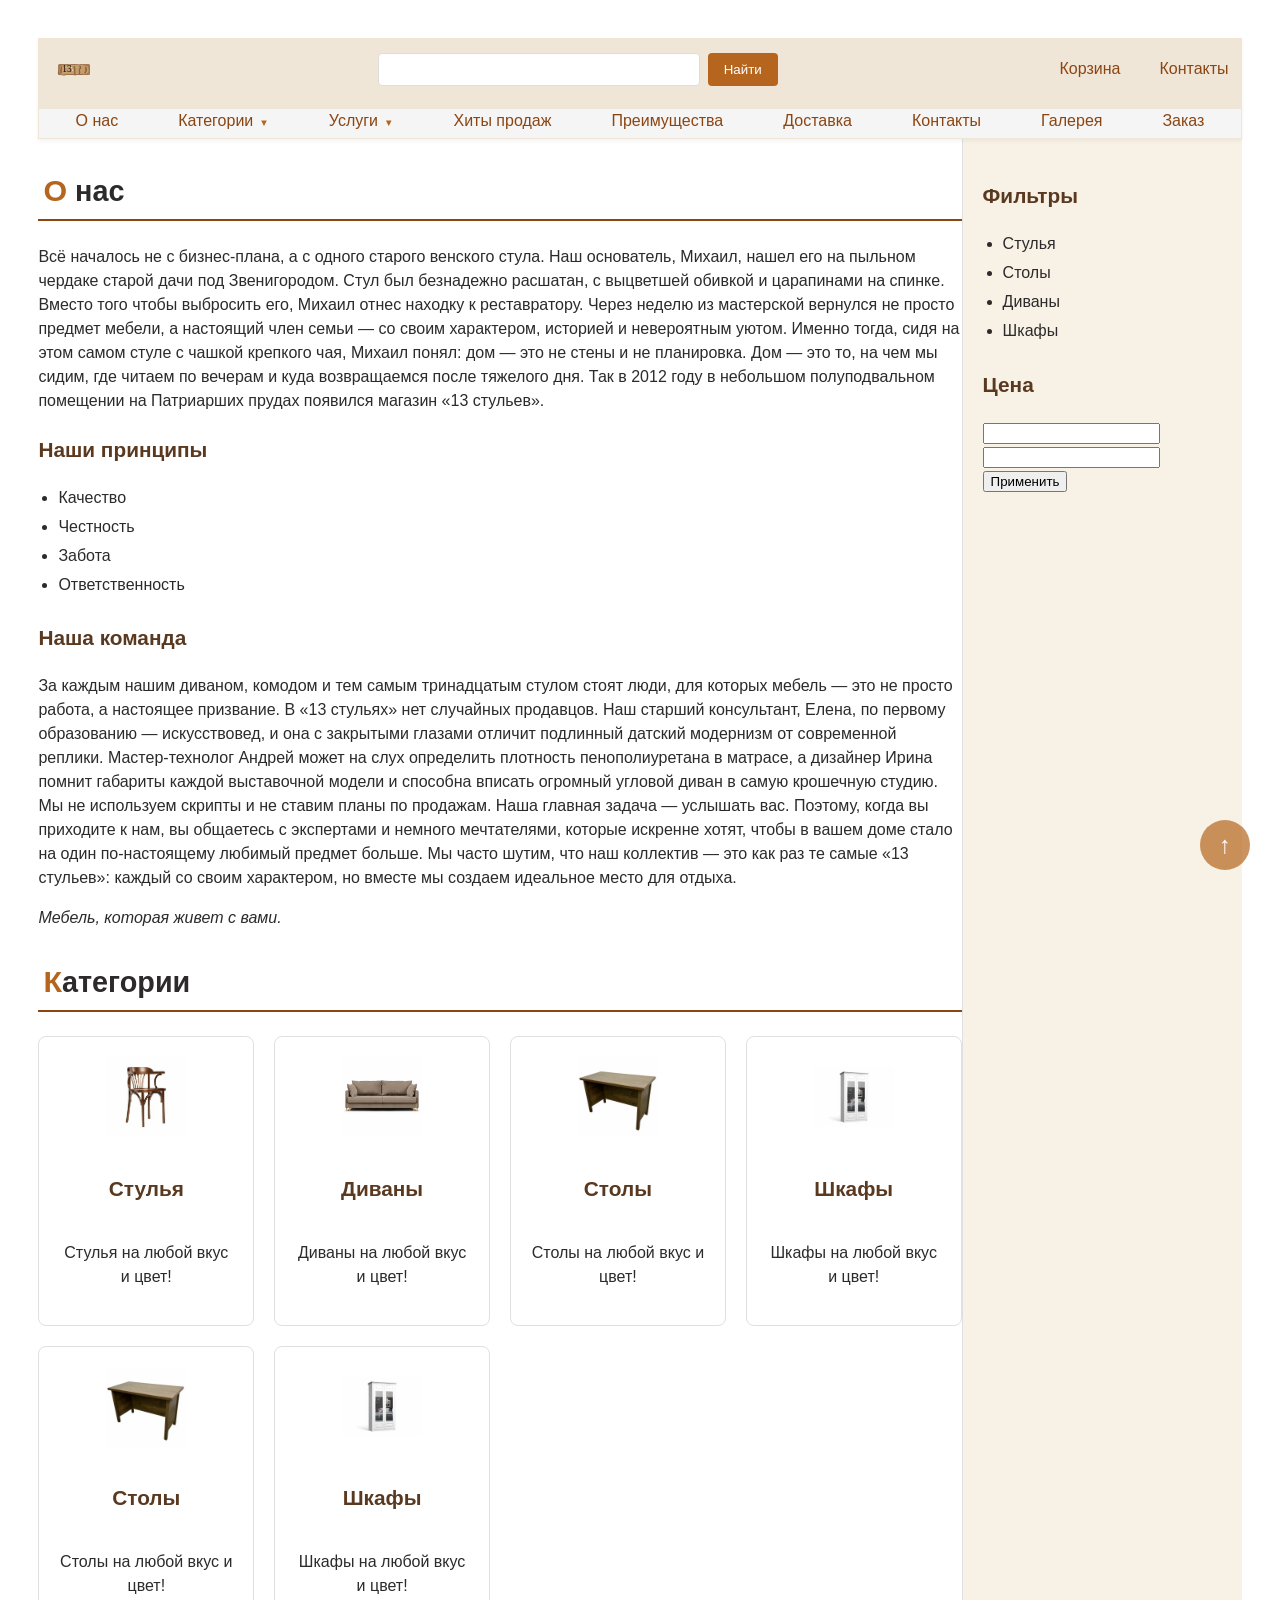
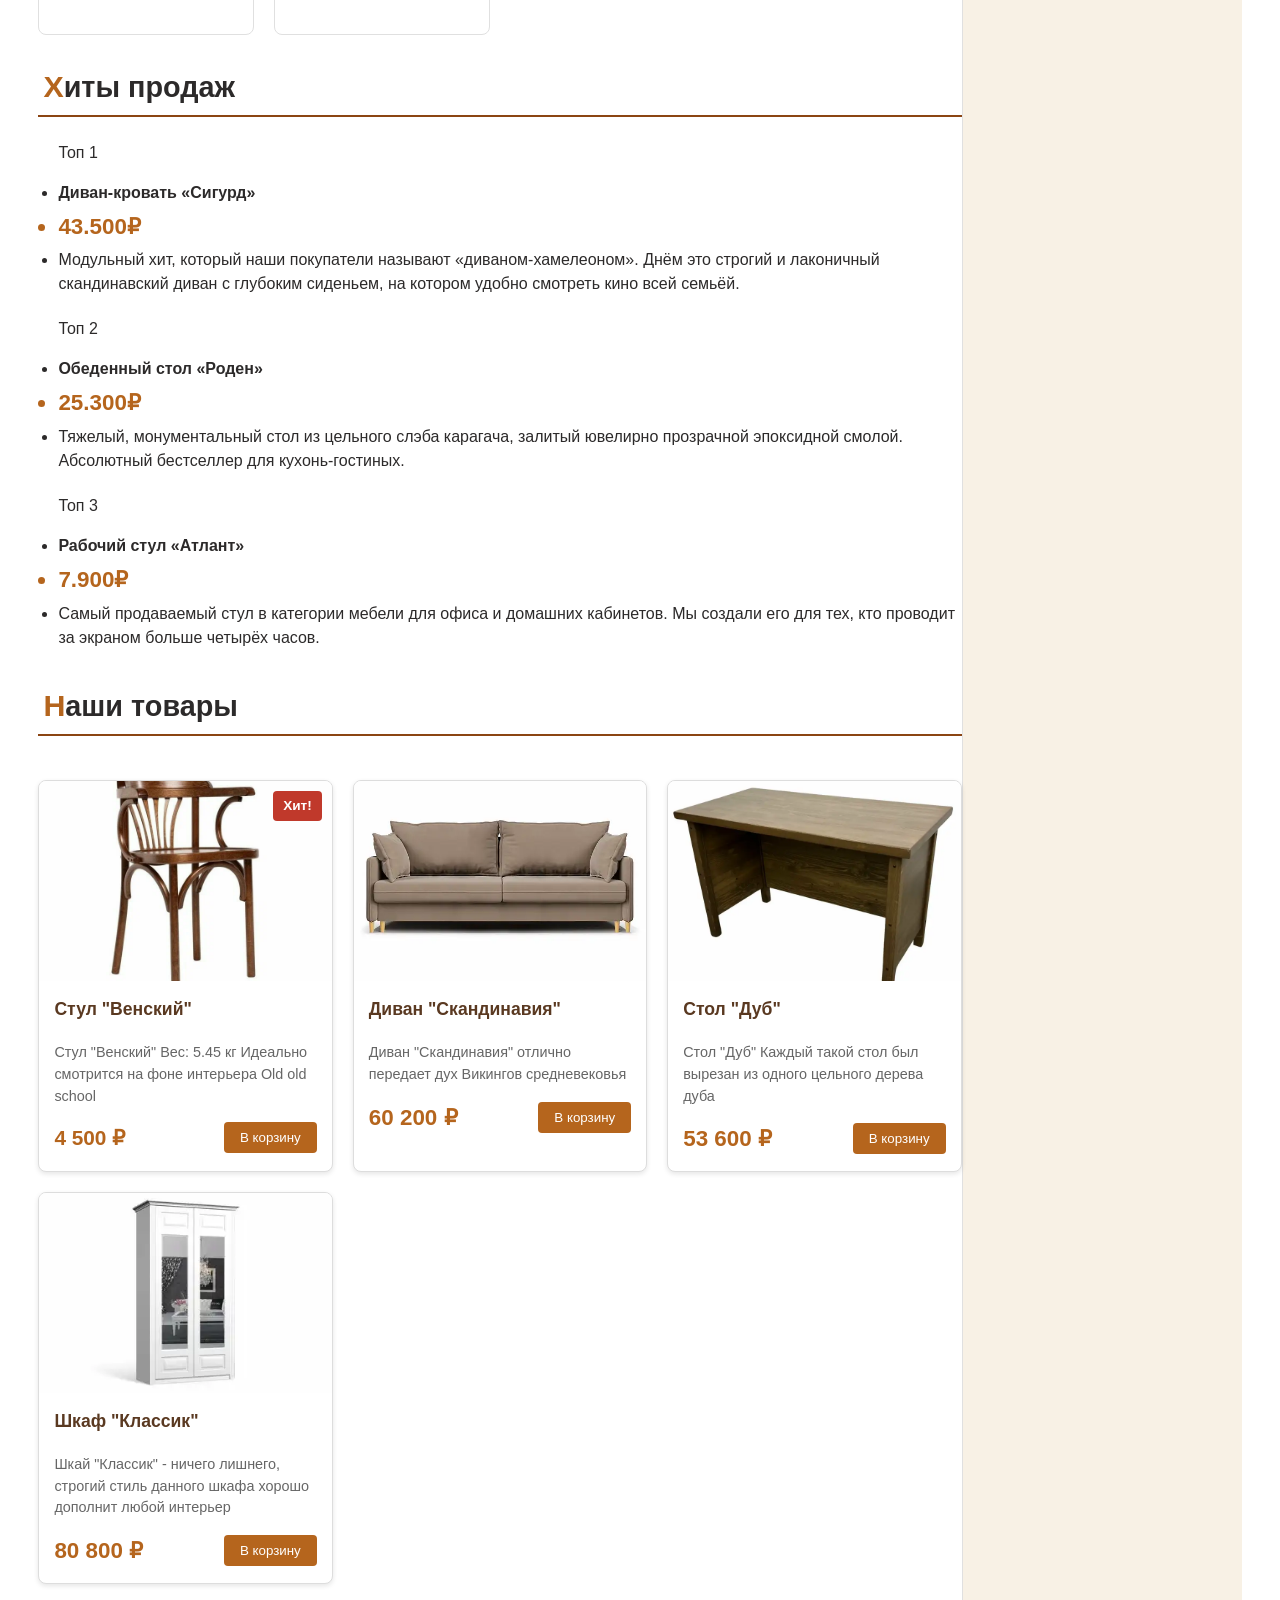
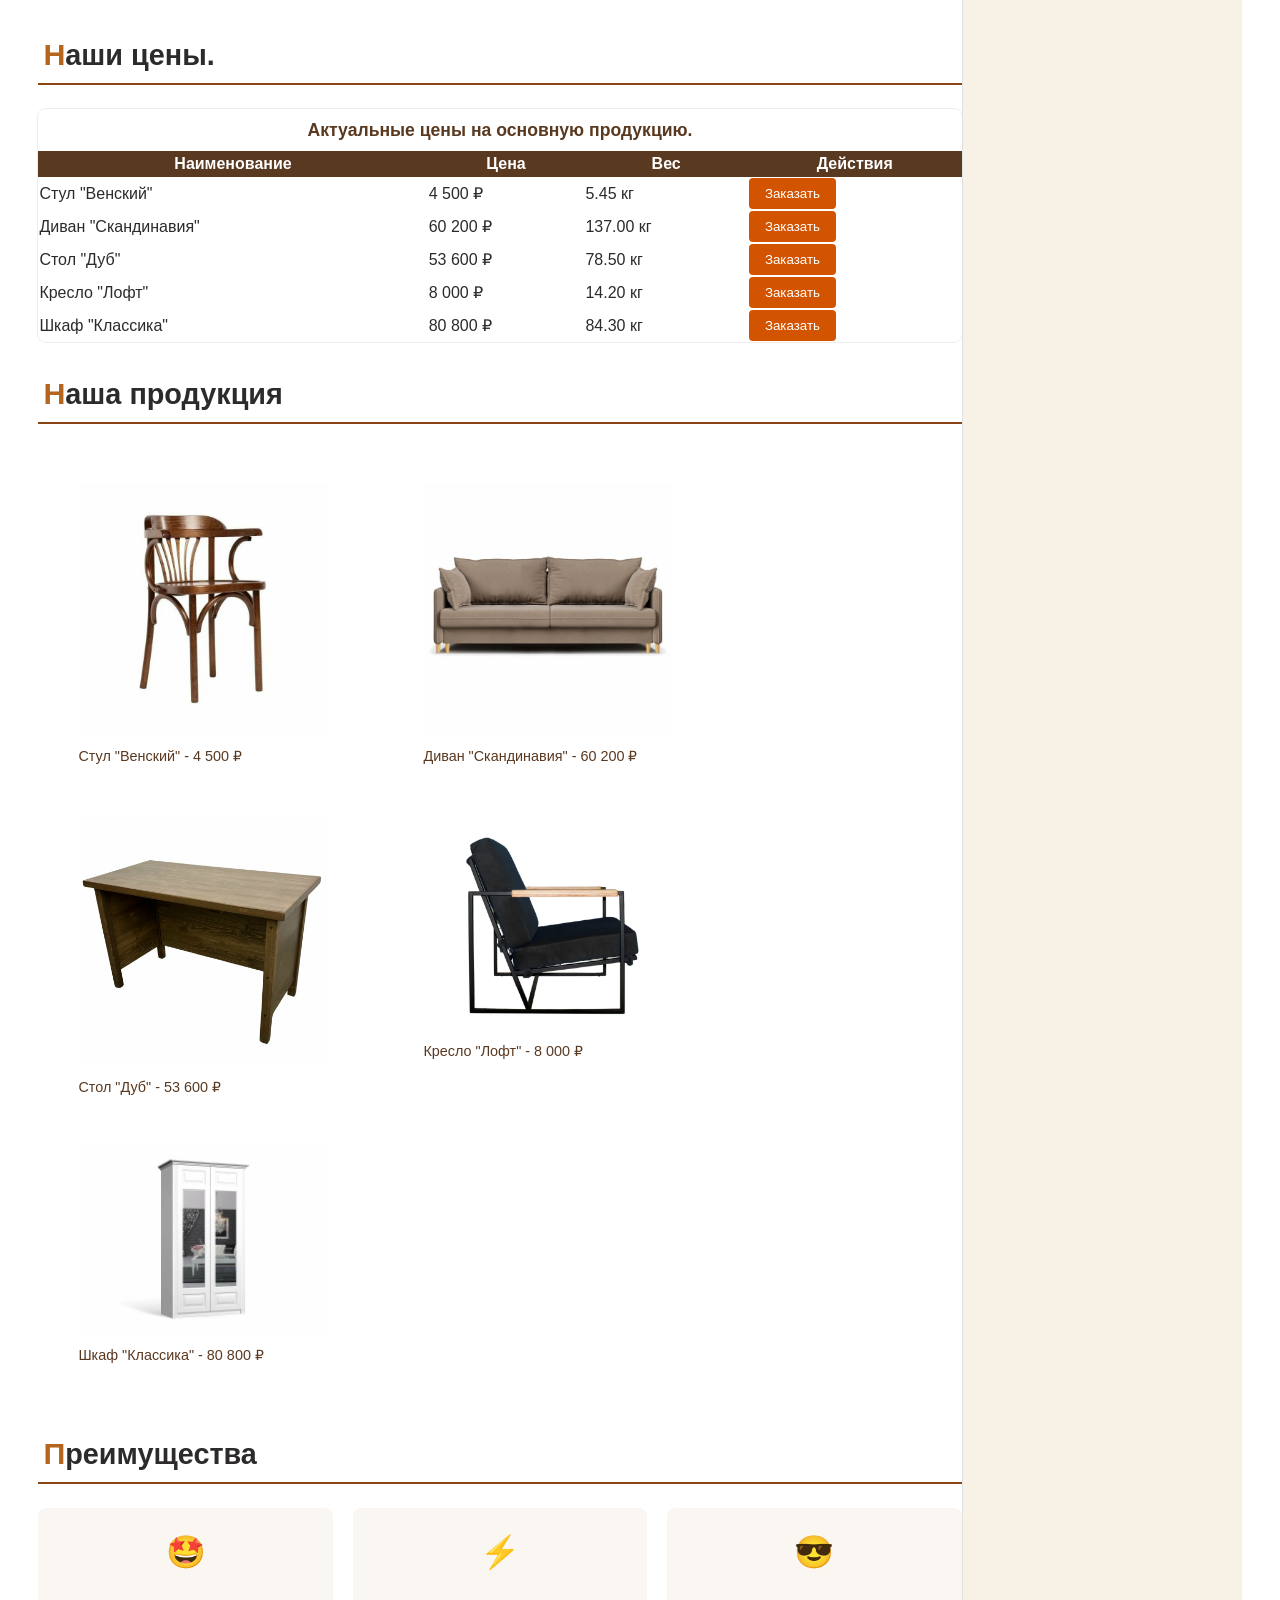
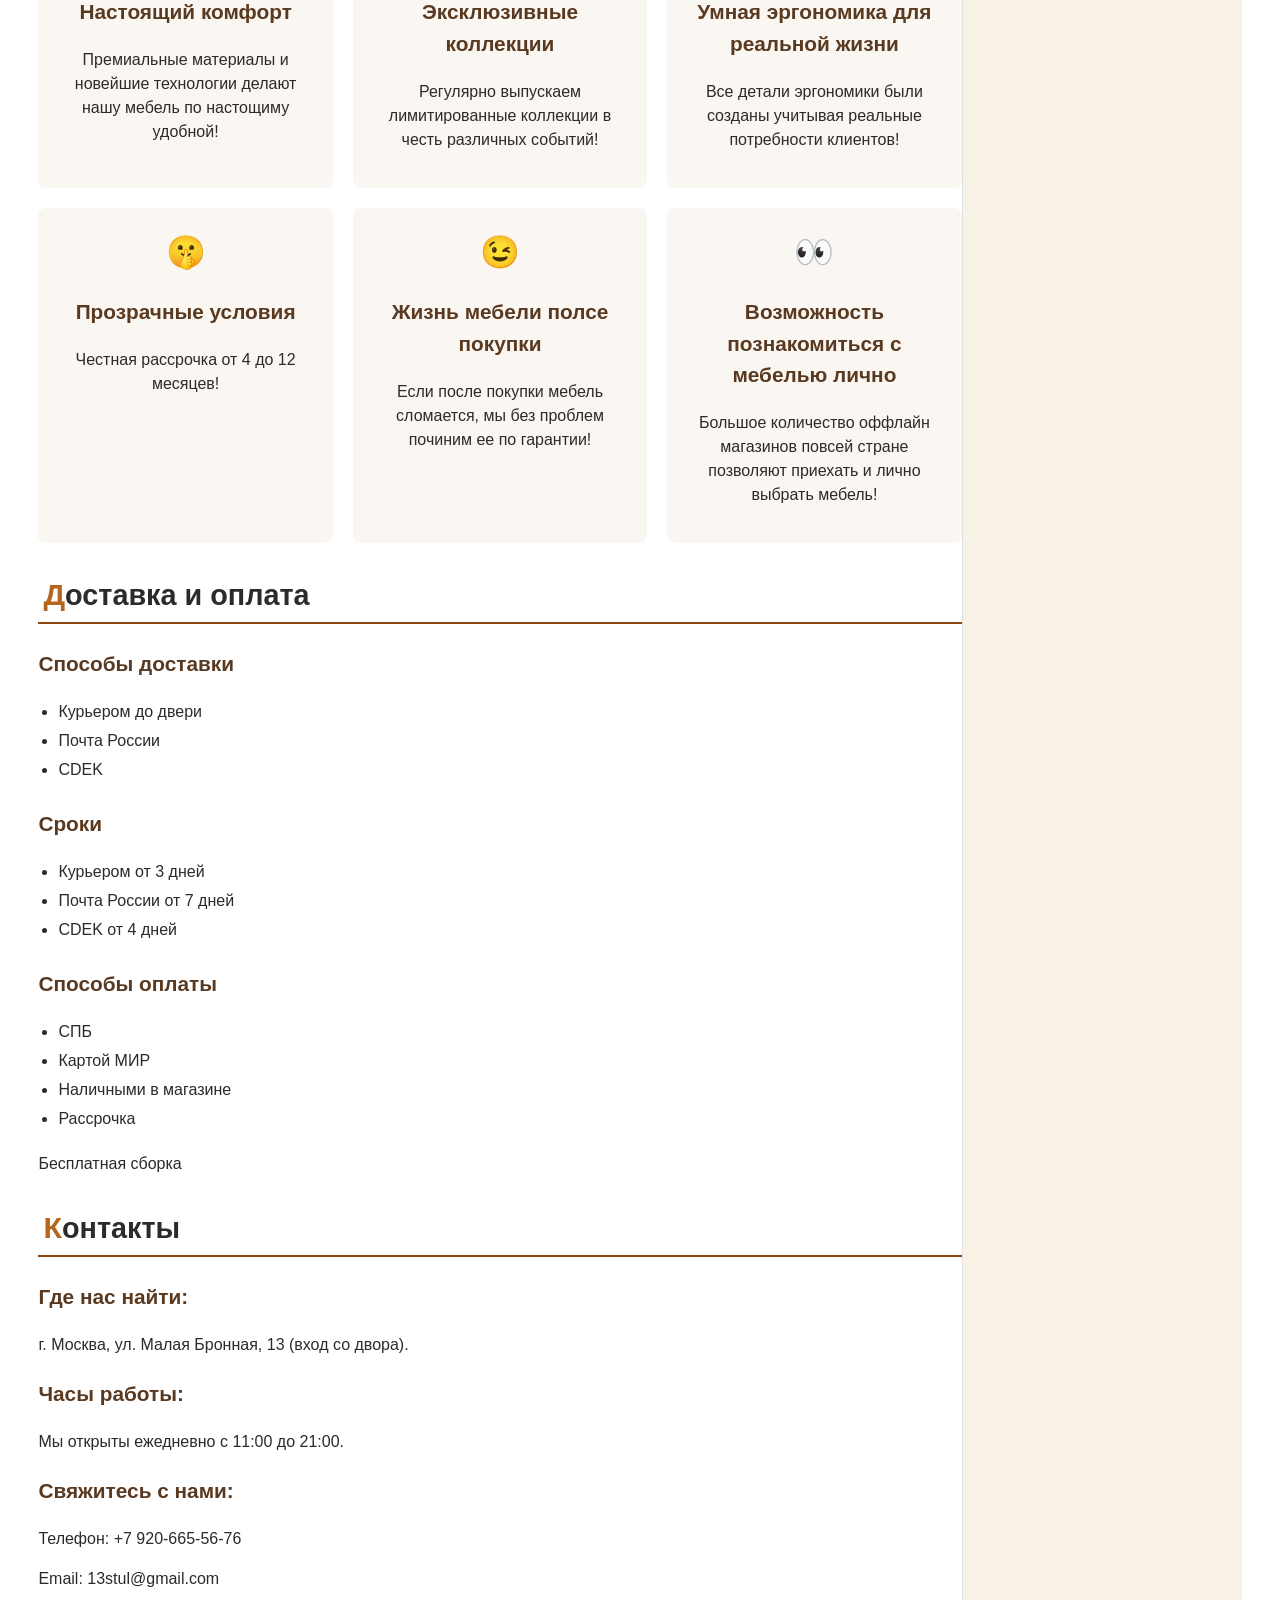
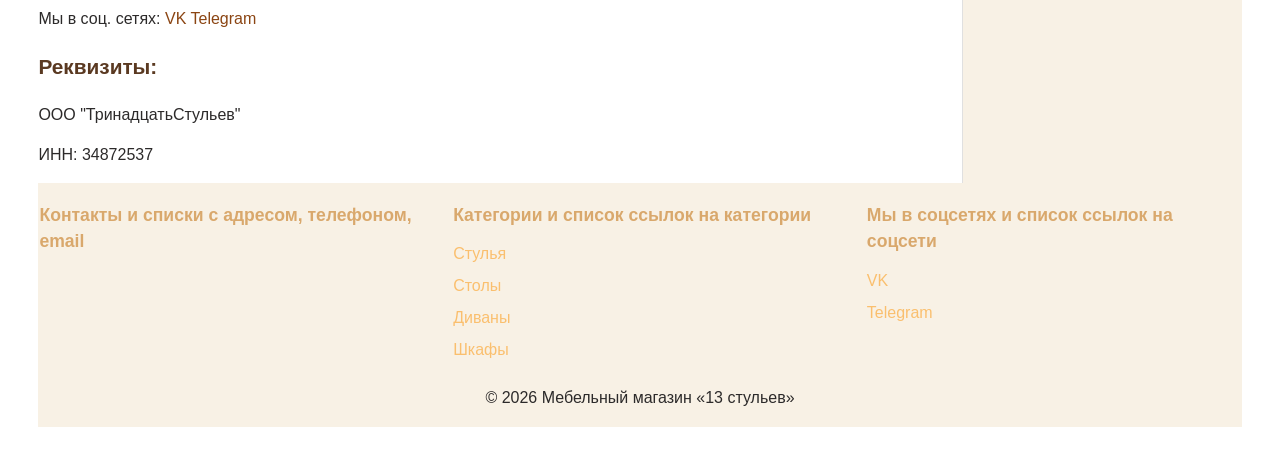
<file: index.html>
<!DOCTYPE html>
<html lang="ru">
<head>
    <meta charset="UTF-8">
    <meta name="viewport" content="width=device-width, initial-scale=1.0">
    <title>13 стульев - мебельный магазин</title>
    <link rel="stylesheet" href="css/style.css">
    <link rel="icon" href="img/favicon.ico" type="image/x-icon">
</head>
<body>
    <header>
        <div class="header-top">
            <a class="logo" href="#top"><img src="img/logo1.svg" alt="logo"></a>
            <form action="" class="search-form">
                <input type="search" name="search" id="search-inp"><button>Найти</button>
            </form>
            <div class="header-actions">
                <a href="order.html">Корзина</a>
                <a href="#contacts">Контакты</a>
            </div>
        </div>
        <nav aria-label="Основное меню">
            <ul>
                <li><a href="#about">О нас</a></li>
                <li class="has-submenu">
                    <a href="catalog.html" aria-haspopup="true" aria-expanded="false">Категории</a>
                    <ul>
                        <li><a href="#chairs">Стулья и кресла</a></li>
                        <li><a href="#tables">Столы и столики</a></li>
                        <li><a href="#sofas">Диваны и кушетки</a></li>
                        <li><a href="#wardrobes">Шкафы и стеллажи</a></li>
                    </ul>
                </li>
                <li class="has-submenu">
                    <a href="#usl" aria-haspopup="true" aria-expanded="false">Услуги</a>
                    <ul>
                        <li><a href="">Доставка</a></li>
                        <li><a href="">Сборка</a></li>
                        <li><a href="">Индивидуальный заказ</a></li>
                    </ul>
                </li>
                <li><a href="#bestseller">Хиты продаж</a></li>
                <li><a href="#advantages">Преимущества</a></li>
                <li><a href="#delivery">Доставка</a></li>
                <li><a href="#contacts">Контакты</a></li>
                <li><a href="#gallery">Галерея</a></li>
                <li><a href="order.html">Заказ</a></li>
            </ul>
        </nav>
    </header>
    <main>
        <section id="about">
            <div>
            <h2>О нас</h2>
            <p>
                Всё началось не с бизнес-плана, а с одного старого венского стула.

                Наш основатель, Михаил, нашел его на пыльном чердаке старой дачи под Звенигородом. Стул был безнадежно расшатан, с выцветшей обивкой и царапинами на спинке. Вместо того чтобы выбросить его, Михаил отнес находку к реставратору. Через неделю из мастерской вернулся не просто предмет мебели, а настоящий член семьи — со своим характером, историей и невероятным уютом.

                Именно тогда, сидя на этом самом стуле с чашкой крепкого чая, Михаил понял: дом — это не стены и не планировка. Дом — это то, на чем мы сидим, где читаем по вечерам и куда возвращаемся после тяжелого дня.

                Так в 2012 году в небольшом полуподвальном помещении на Патриарших прудах появился магазин «13 стульев».
            </p>
            </div>
            <div>
            <h3>Наши принципы</h3>
            <ul>
                <li>Качество</li>
                <li>Честность</li>
                <li>Забота</li>
                <li>Ответственность</li>
            </ul>
            </div>
            <div>
            <h3>Наша команда</h3>
            <p>
                За каждым нашим диваном, комодом и тем самым тринадцатым стулом стоят люди, для которых мебель — это не просто работа, а настоящее призвание. В «13 стульях» нет случайных продавцов. Наш старший консультант, Елена, по первому образованию — искусствовед, и она с закрытыми глазами отличит подлинный датский модернизм от современной реплики. Мастер-технолог Андрей может на слух определить плотность пенополиуретана в матрасе, а дизайнер Ирина помнит габариты каждой выставочной модели и способна вписать огромный угловой диван в самую крошечную студию. Мы не используем скрипты и не ставим планы по продажам. Наша главная задача — услышать вас. Поэтому, когда вы приходите к нам, вы общаетесь с экспертами и немного мечтателями, которые искренне хотят, чтобы в вашем доме стало на один по-настоящему любимый предмет больше. Мы часто шутим, что наш коллектив — это как раз те самые «13 стульев»: каждый со своим характером, но вместе мы создаем идеальное место для отдыха.
            </p>
            <em>Мебель, которая живет с вами.</em>
            </div>
        </section>
        <section id="categories">
            <h2>Категории</h2>
            <div class="categories-grid">
                <article class="category-card">
                    <img src="img/max/tov1.webp" alt="Категория стулья">
                    <h3>Стулья</h3>
                    <p>Стулья на любой вкус и цвет!</p>
                </article>
                <article class="category-card">
                    <img src="img/min/tov2-compressed.webp" alt="категория диваны">
                    <h3>Диваны</h3>
                    <p>Диваны на любой вкус и цвет!</p>
                </article>
                <article class="category-card">
                    <img src="img/min/tov3-compressed.webp" alt="Категория столы">
                    <h3>Столы</h3>
                    <p>Столы на любой вкус и цвет!</p>
                </article>
                <article class="category-card">
                    <img src="img/min/tov5-compressed.webp" alt="категория шкафы">
                    <h3>Шкафы</h3>
                    <p>Шкафы на любой вкус и цвет!</p>
                </article>
                <article class="category-card">
                    <img src="img/min/tov3-compressed.webp" alt="Категория столы">
                    <h3>Столы</h3>
                    <p>Столы на любой вкус и цвет!</p>
                </article>
                <article class="category-card">
                    <img src="img/min/tov5-compressed.webp" alt="категория шкафы">
                    <h3>Шкафы</h3>
                    <p>Шкафы на любой вкус и цвет!</p>
                </article>
            </div>
        </section>
        <section id="bestseller">
            <h2>Хиты продаж</h2>
            <ul><p>Топ 1</p>
                <li><strong>Диван-кровать «Сигурд»</strong></li>
                <li class="price">43.500₽</li>
                <li>Модульный хит, который наши покупатели называют «диваном-хамелеоном». Днём это строгий и лаконичный скандинавский диван с глубоким сиденьем, на котором удобно смотреть кино всей семьёй.</li>
            </ul>
            <ul><p>Топ 2</p>
                <li><strong>Обеденный стол «Роден»</strong></li>
                <li class="price">25.300₽</li>
                <li>Тяжелый, монументальный стол из цельного слэба карагача, залитый ювелирно прозрачной эпоксидной смолой. Абсолютный бестселлер для кухонь-гостиных.</li>
            </ul>
            <ul><p>Топ 3</p>
                <li><strong>Рабочий стул «Атлант»</strong></li>
                <li class="price">7.900₽</li>
                <li>Самый продаваемый стул в категории мебели для офиса и домашних кабинетов. Мы создали его для тех, кто проводит за экраном больше четырёх часов.</li>
            </ul>
        </section>
        <section id="products">
            <h2>Наши товары</h2>
            <div class="products-grid">
                <article class="product-card">
                    <div class="badge">Хит!</div>
                    <img src="img/max/tov1.webp" alt="prod-grid1" class="product-image">
                    <div class="product-content">
                        <h3 class="product-title">Стул "Венский"</h3>
                        <p class="product-description">Стул "Венский" Вес: 5.45 кг Идеально смотрится на фоне интерьера Old old school</p>
                        <div class="product-footer">
                            <span class="price-prod">4 500 ₽</span>
                            <button class="buy-btn">В корзину</button>
                        </div>
                    </div>
                </article>
                <article class="product-card">
                    <img src="img/min/tov2-compressed.webp" alt="prod-grid1" class="product-image">
                    <div class="product-content">
                        <h3 class="product-title">Диван "Скандинавия"</h3>
                        <p class="product-description">Диван "Скандинавия" отлично передает дух Викингов средневековья</p>
                        <div class="product-footer">
                            <span class="price">60 200 ₽</span>
                            <button class="buy-btn">В корзину</button>
                        </div>
                    </div>
                </article>
                <article class="product-card">
                    <img src="img/min/tov3-compressed.webp" alt="prod-grid1" class="product-image">
                    <div class="product-content">
                        <h3 class="product-title">Стол "Дуб"</h3>
                        <p class="product-description">Стол "Дуб" Каждый такой стол был вырезан из одного цельного дерева дуба</p>
                        <div class="product-footer">
                            <span class="price">53 600 ₽</span>
                            <button class="buy-btn">В корзину</button>
                        </div>
                    </div>
                </article>
                <article class="product-card">
                    <img src="img/min/tov5-compressed.webp" alt="prod-grid1" class="product-image">
                    <div class="product-content">
                        <h3 class="product-title">Шкаф "Классик"</h3>
                        <p class="product-description">Шкай "Классик" - ничего лишнего, строгий стиль данного шкафа хорошо дополнит любой интерьер
                        </p>
                        <div class="product-footer">
                            <span class="price">80 800 ₽</span>
                            <button class="buy-btn">В корзину</button>
                        </div>
                    </div>
                </article>
            </div>
        <section id="price">
            <h2>Наши цены.</h2>
            <div class="table-wrapper">
                <table class="price-table">
                    <thead>
                        <tr>
                            <th scope="col">Наименование</th>
                            <th scope="col">Цена</th>
                            <th scope="col">Вес</th>
                            <th scope="col">Действия</th>
                        </tr>
                    </thead>
                    <caption>Актуальные цены на основную продукцию.</caption>
                    <tbody>
                        <tr>
                            <td data-label="Наименование">Стул "Венский"</td>
                            <td data-label="Цена">4 500 ₽</td>
                            <td data-label="Вес">5.45 кг</td>
                            <td data-label="Действия">
                                <button class="order-but" aria-label="Заказать">Заказать</button>
                            </td>
                        </tr>
                        <tr>
                        <td data-label="Наименование">Диван "Скандинавия"</td>
                        <td data-label="Цена">60 200 ₽</td>
                        <td data-label="Вес">137.00 кг</td>
                        <td data-label="Действия">
                            <button class="order-but" aria-label="Заказать">Заказать</button>
                        </td>
                        </tr>
                        <tr>
                            <td data-label="Наименование">Стол "Дуб"</td>
                            <td data-label="Цена">53 600 ₽</td>
                            <td data-label="Вес">78.50 кг</td>
                            <td data-label="Действия">
                                <button class="order-but" aria-label="Заказать">Заказать</button>
                            </td>
                        </tr>
                        <tr>
                            <td data-label="Наименование">Кресло "Лофт"</td>
                            <td data-label="Цена">8 000 ₽</td>
                            <td data-label="Вес">14.20 кг</td>
                            <td data-label="Действия">
                                <button class="order-but" aria-label="Заказать">Заказать</button>
                            </td>
                        </tr>
                        <tr>
                            <td data-label="Наименование">Шкаф "Классика"</td>
                            <td data-label="Цена">80 800 ₽</td>
                            <td data-label="Вес">84.30 кг</td>
                            <td data-label="Действия">
                                <button class="order-but" aria-label="Заказать">Заказать</button>
                            </td>
                        </tr>
                    </tbody>
                </table>
            </div>
        </section>
        <section class="gallery" id="gallery">
            <h2>Наша продукция</h2>
            <div class="gallery-grid">
                <figure>
                    <img src="img/max/tov1.webp"
                    sizes="(max-width: 600px) 100vw, 50vw" 
                    alt="Стул венский"
                    loading="lazy">
                    <figcaption>Стул "Венский" - 4 500 ₽</figcaption>
                </figure>
                <figure>
                    <img src="img/min/tov2-compressed.webp"
                    srcset="img/max/tov2.webp"
                    sizes="(max-width: 600px) 100vw, 50vw" 
                    alt="Диван скандинавия"
                    loading="lazy">
                    <figcaption>Диван "Скандинавия" - 60 200 ₽</figcaption>
                </figure>
                <figure>
                    <img src="img/min/tov3-compressed.webp"
                    srcset="img/max/tov3.webp"
                    sizes="(max-width: 600px) 100vw, 50vw" 
                    alt="Стул венский"
                    loading="lazy">
                    <figcaption>Стол "Дуб" - 53 600 ₽</figcaption>
                </figure>
                <figure>
                    <img src="img/min/tov4-compressed.webp"
                    srcset="img/max/tov4.webp"
                    sizes="(max-width: 600px) 100vw, 50vw" 
                    alt="Диван скандинавия"
                    loading="lazy">
                    <figcaption>Кресло "Лофт" - 8 000 ₽</figcaption>
                </figure>
                <figure>
                    <img src="img/min/tov5-compressed.webp"
                    srcset="img/max/tov5.webp"
                    sizes="(max-width: 600px) 100vw, 50vw" 
                    alt="Стул венский"
                    loading="lazy">
                    <figcaption>Шкаф "Классика" - 80 800 ₽</figcaption>
                </figure>
            </div>
        </section>
        <section id="advantages">
            <h2>Преимущества</h2>
            <div class="advantages-grid">
                <div class="advantage">
                    <span class="advantage-icon">&#129321</span>
                    <h3>Настоящий комфорт</h3>
                    <p>Премиальные материалы и новейшие технологии делают нашу мебель по настощиму удобной!</p>
                </div>
                <div class="advantage">
                    <span class="advantage-icon">&#9889</span>
                    <h3>Эксклюзивные коллекции</h3>
                    <p>Регулярно выпускаем лимитированные коллекции в честь различных событий!</p>
                </div>
                <div class="advantage">
                    <span class="advantage-icon">&#128526</span>
                    <h3>Умная эргономика для реальной жизни</h3>
                    <p>Все детали эргономики были созданы учитывая реальные потребности клиентов!</p>
                </div>
                <div class="advantage">
                    <span class="advantage-icon">&#129323</span>
                    <h3>Прозрачные условия</h3>
                    <p>Честная рассрочка от 4 до 12 месяцев!</p>
                </div>
                <div class="advantage">
                    <span class="advantage-icon">&#128521</span>
                    <h3>Жизнь мебели полсе покупки</h3>
                    <p>Если после покупки мебель сломается, мы без проблем починим ее по гарантии!</p>
                </div>
                <div class="advantage">
                    <span class="advantage-icon">&#128064</span>
                    <h3>Возможность познакомиться с мебелью лично</h3>
                    <p>Большое количество оффлайн магазинов повсей стране позволяют приехать и лично выбрать мебель!</p>
                </div>
            </div>
        </section>
        <section id="delivery">
            <h2>Доставка и оплата</h2>
            <div>
                <h3>Способы доставки</h3>
                <ul>
                    <li>Курьером до двери</li>
                    <li>Почта России</li>
                    <li>CDEK</li>
                </ul>
            </div>
            <div>
                <h3>Сроки</h3>
                <ul>
                    <li>Курьером от 3 дней</li>
                    <li>Почта России от 7 дней</li>
                    <li>CDEK от 4 дней</li>
                </ul>
            </div>
            <div>
                <h3>Способы оплаты</h3>
                <ul>
                    <li>СПБ</li>
                    <li>Картой МИР</li>
                    <li>Наличными в магазине</li>
                    <li>Рассрочка</li>
                </ul>
                <p>Бесплатная сборка</p>
            </div>
        </section>
        <section id="contacts">
            <h2>Контакты</h2>
            <div>
            <h3>Где нас найти:</h3>
            <p>г. Москва, ул. Малая Бронная, 13 (вход со двора).</p>
            </div>
            <div>
            <h3>Часы работы:</h3>
            <p> Мы открыты ежедневно с 11:00 до 21:00.</p>
            </div>
            <div>
            <h3>Свяжитесь с нами:</h3>
            <p>Телефон: +7 920-665-56-76</p>
            <p>Email: 13stul@gmail.com</p>
            <p>Мы в соц. сетях: <a href="">VK</a> <a href="">Telegram</a></p>
            </div>
            <div>
            <h3>Реквизиты:</h3>
            <p>OOO "ТринадцатьСтульев" 
            <p>ИНН: 34872537</p>
            </div>
        </section>
    </main>
    <aside class="sidebar">
        <h3>Фильтры</h3>
        <ul>
            <li>Стулья</li>
            <li>Столы</li>
            <li>Диваны</li>
            <li>Шкафы</li>
        </ul>
        <h3>Цена</h3>
        <input type="number" name="price-filter" id="price-filter">
        <input type="number" name="price-filter" id="price-filter">
        <button class="filter-btn">Применить</button>
    </aside>
    <footer>
        <div class="footer-columns">
            <div class="footer-col">
                <h3>Контакты и списки с адресом, телефоном, email</h3>

            </div>
            <div class="footer-col">
                <h3>Категории и список ссылок на категории</h3>
                <a href="#categories">Стулья</a>
                <a href="#categories">Столы</a>
                <a href="#categories">Диваны</a>
                <a href="#categories">Шкафы</a>
            </div>
            <div class="footer-col">
                <h3>Мы в соцсетях и список ссылок на соцсети</h3>
                <a href="https://vk.ru/">VK</a>
                <a href="https://telegram.org/">Telegram</a>
            </div>
        </div>
        <p>© 2026 Мебельный магазин «13 стульев»</p>
    </footer>
    <a href="#top" class="back-to-top" aria-label="Наверх">↑</a>
    <script src="js/main.js"></script>
</body>
</html>
</file>
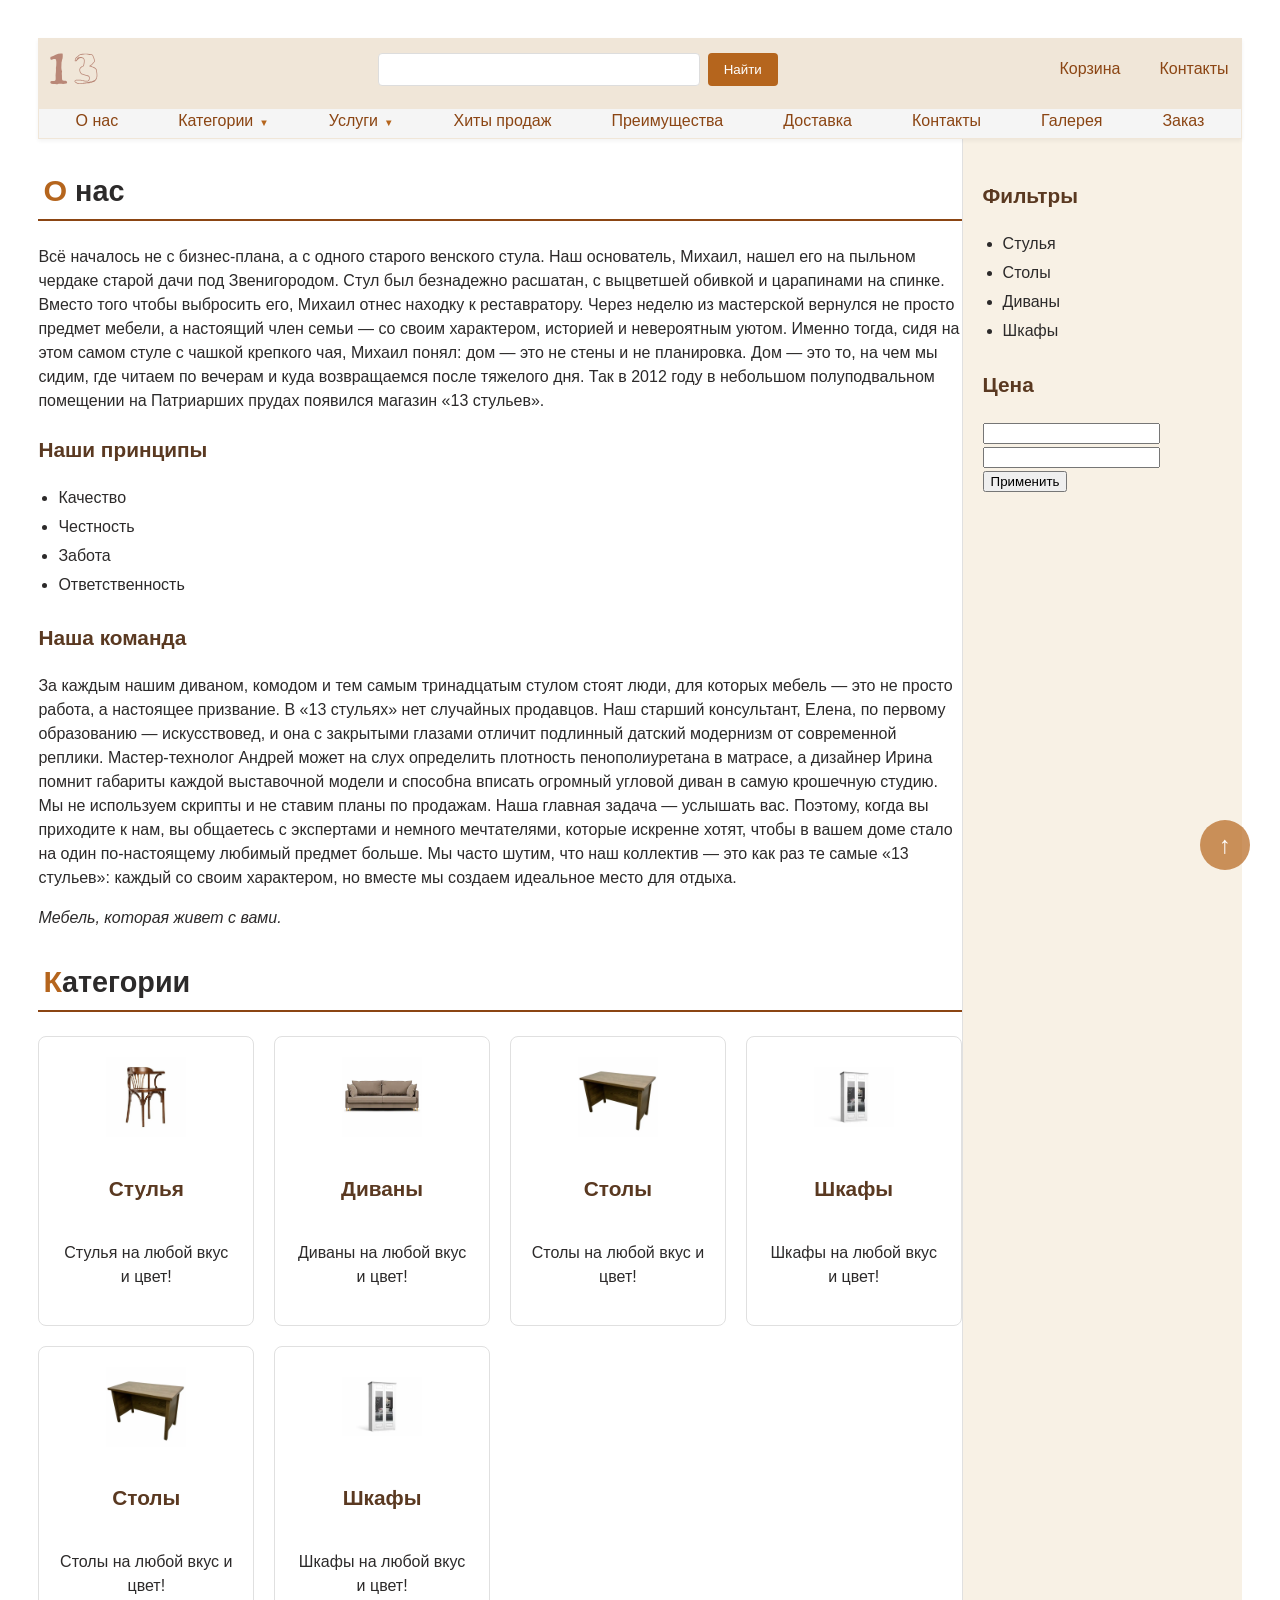
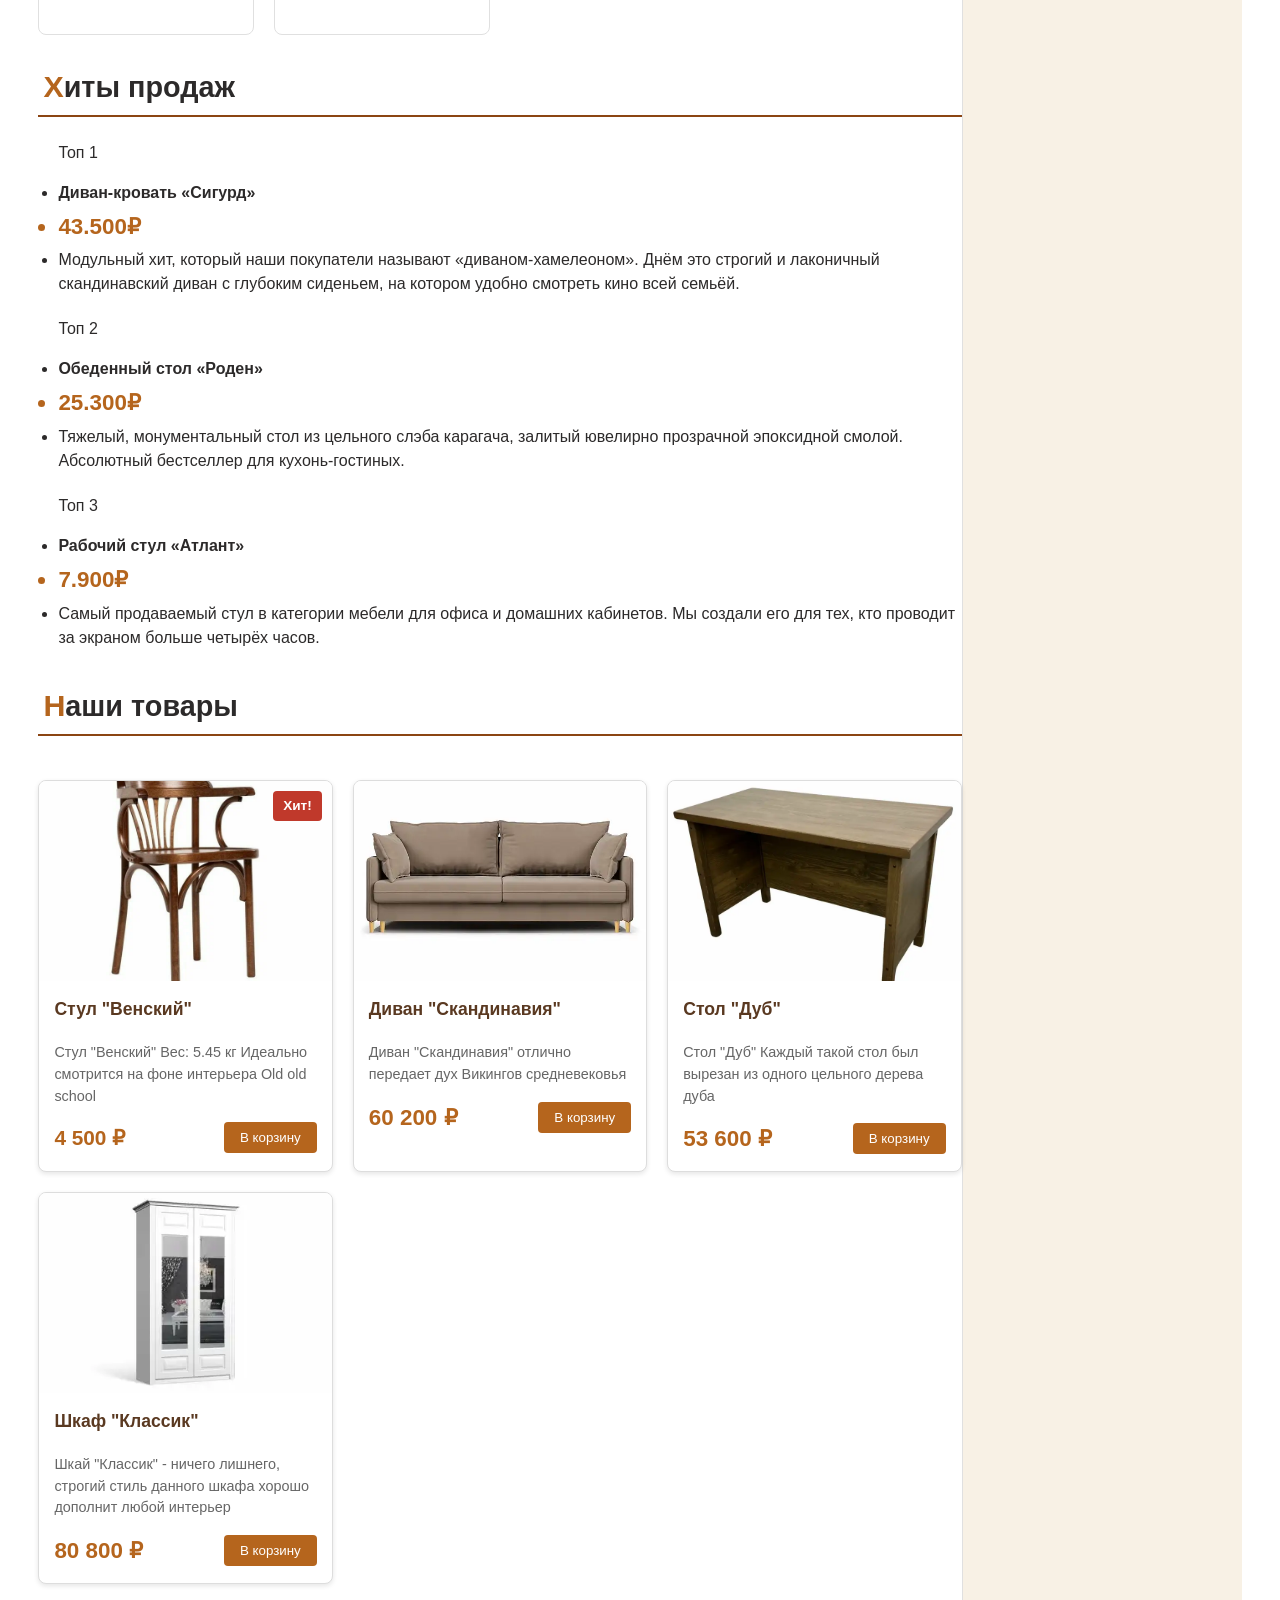
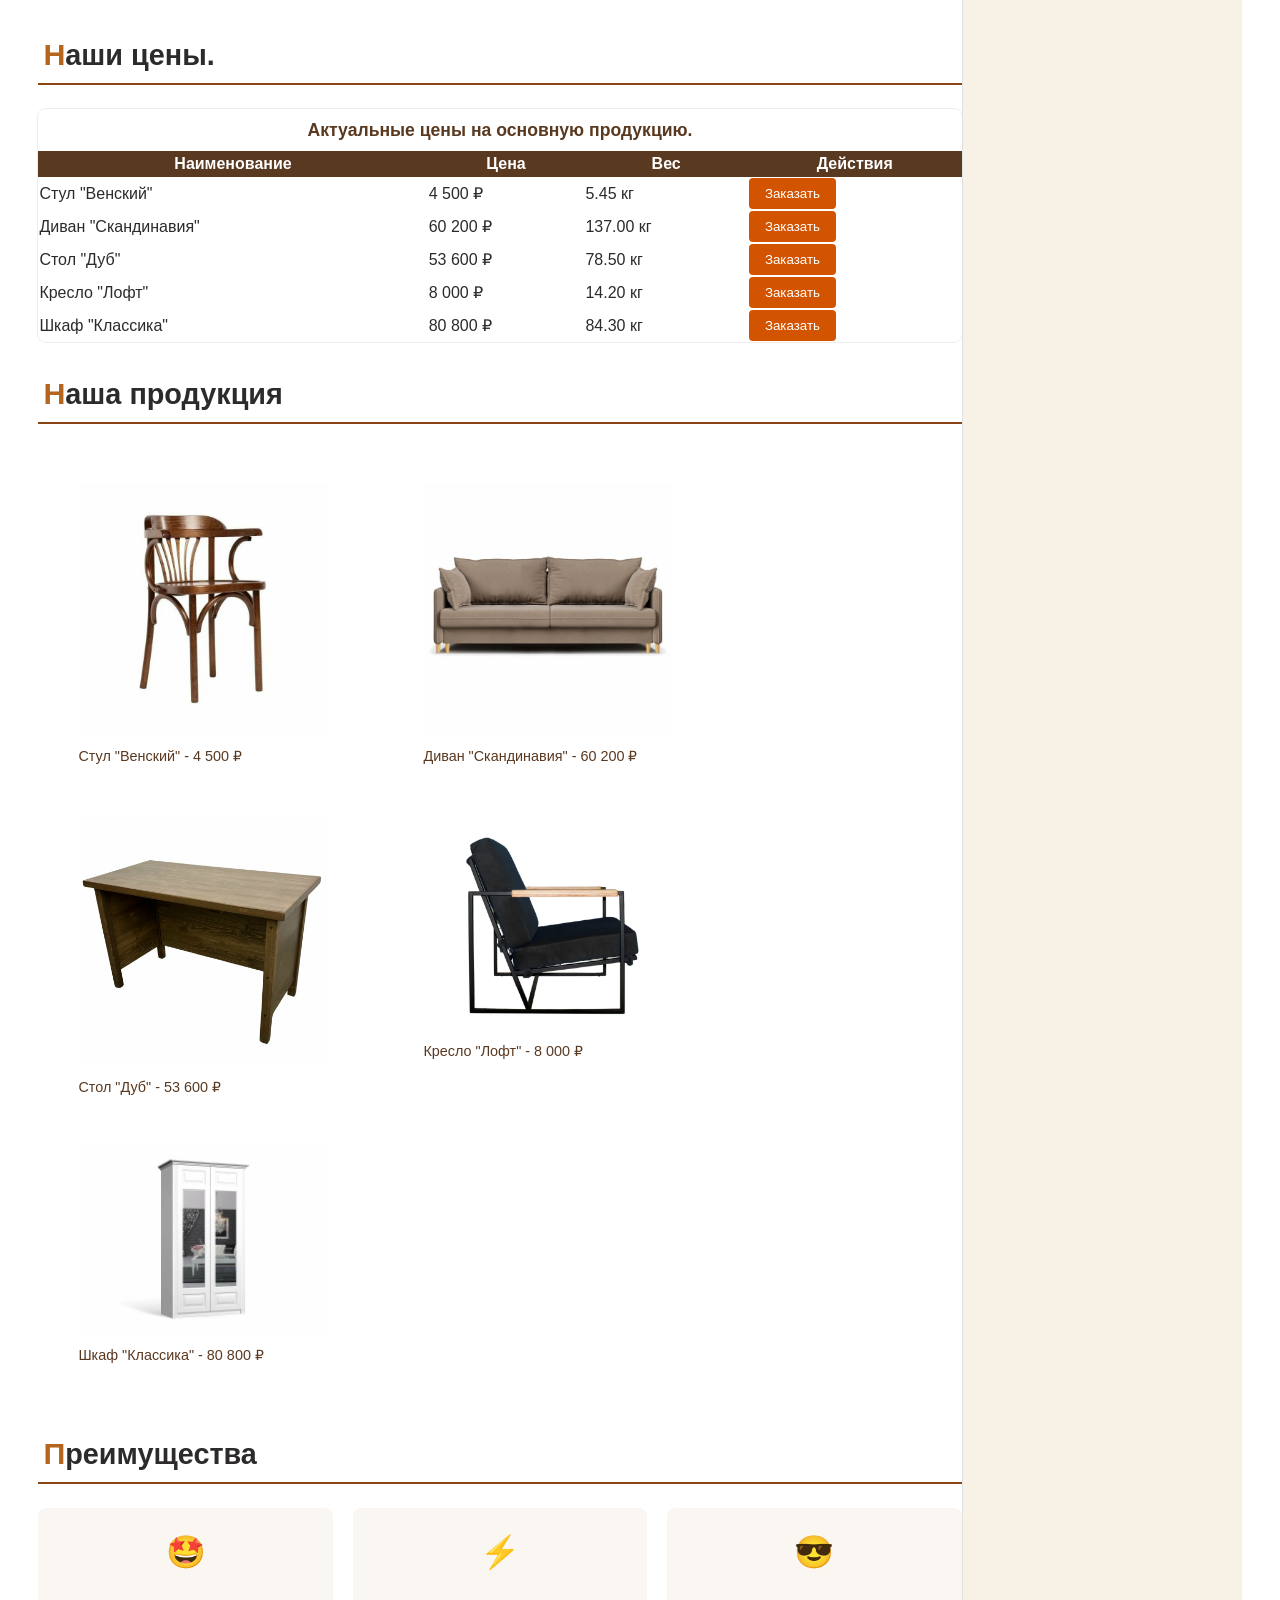
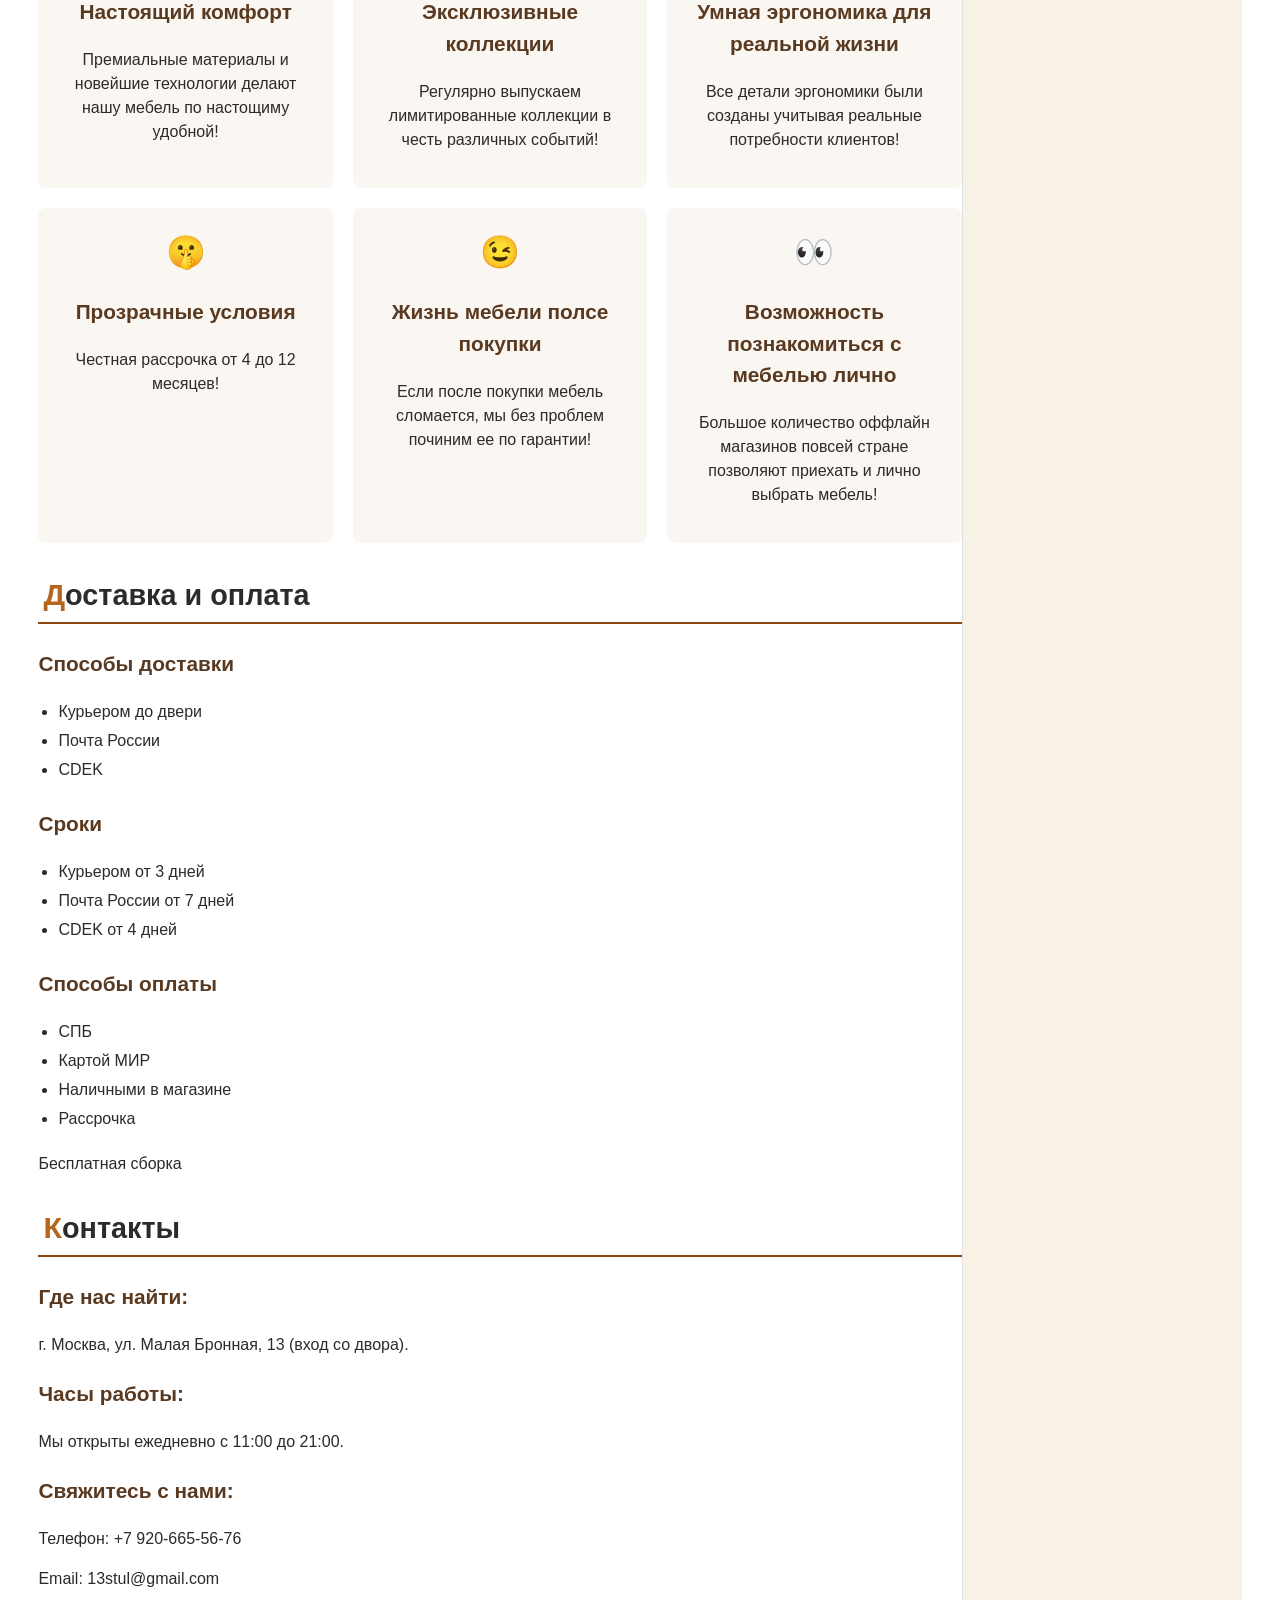
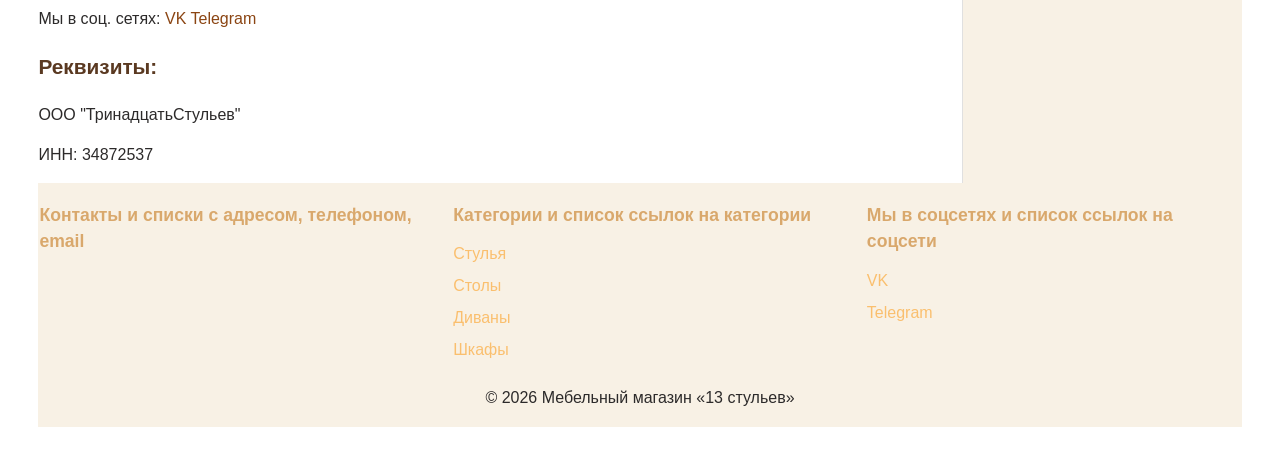
<file: js-practice/index.html>
<!DOCTYPE html>
<html lang="ru">
<head>
    <meta charset="UTF-8">
    <meta name="viewport" content="width=device-width, initial-scale=1.0">
    <title>13 стульев - мебельный магазин</title>
    <link rel="stylesheet" href="css/style.css">
    <link rel="icon" href="img/favicon.ico" type="image/x-icon">
</head>
<body>
    <header>
        <div class="header-top">
            <a class="logo" href="#top"><img src="img/logo1.svg" alt="logo"></a>
            <form action="" class="search-form">
                <input type="search" name="search" id="search-inp"><button>Найти</button>
            </form>
            <div class="header-actions">
                <a href="order.html">Корзина</a>
                <a href="#contacts">Контакты</a>
            </div>
        </div>
        <nav aria-label="Основное меню">
            <ul>
                <li><a href="#about">О нас</a></li>
                <li class="has-submenu">
                    <a href="catalog.html" aria-haspopup="true" aria-expanded="false">Категории</a>
                    <ul>
                        <li><a href="#chairs">Стулья и кресла</a></li>
                        <li><a href="#tables">Столы и столики</a></li>
                        <li><a href="#sofas">Диваны и кушетки</a></li>
                        <li><a href="#wardrobes">Шкафы и стеллажи</a></li>
                    </ul>
                </li>
                <li class="has-submenu">
                    <a href="#usl" aria-haspopup="true" aria-expanded="false">Услуги</a>
                    <ul>
                        <li><a href="">Доставка</a></li>
                        <li><a href="">Сборка</a></li>
                        <li><a href="">Индивидуальный заказ</a></li>
                    </ul>
                </li>
                <li><a href="#bestseller">Хиты продаж</a></li>
                <li><a href="#advantages">Преимущества</a></li>
                <li><a href="#delivery">Доставка</a></li>
                <li><a href="#contacts">Контакты</a></li>
                <li><a href="#gallery">Галерея</a></li>
                <li><a href="order.html">Заказ</a></li>
            </ul>
        </nav>
    </header>
    <main>
        <section id="about">
            <div>
            <h2>О нас</h2>
            <p>
                Всё началось не с бизнес-плана, а с одного старого венского стула.

                Наш основатель, Михаил, нашел его на пыльном чердаке старой дачи под Звенигородом. Стул был безнадежно расшатан, с выцветшей обивкой и царапинами на спинке. Вместо того чтобы выбросить его, Михаил отнес находку к реставратору. Через неделю из мастерской вернулся не просто предмет мебели, а настоящий член семьи — со своим характером, историей и невероятным уютом.

                Именно тогда, сидя на этом самом стуле с чашкой крепкого чая, Михаил понял: дом — это не стены и не планировка. Дом — это то, на чем мы сидим, где читаем по вечерам и куда возвращаемся после тяжелого дня.

                Так в 2012 году в небольшом полуподвальном помещении на Патриарших прудах появился магазин «13 стульев».
            </p>
            </div>
            <div>
            <h3>Наши принципы</h3>
            <ul>
                <li>Качество</li>
                <li>Честность</li>
                <li>Забота</li>
                <li>Ответственность</li>
            </ul>
            </div>
            <div>
            <h3>Наша команда</h3>
            <p>
                За каждым нашим диваном, комодом и тем самым тринадцатым стулом стоят люди, для которых мебель — это не просто работа, а настоящее призвание. В «13 стульях» нет случайных продавцов. Наш старший консультант, Елена, по первому образованию — искусствовед, и она с закрытыми глазами отличит подлинный датский модернизм от современной реплики. Мастер-технолог Андрей может на слух определить плотность пенополиуретана в матрасе, а дизайнер Ирина помнит габариты каждой выставочной модели и способна вписать огромный угловой диван в самую крошечную студию. Мы не используем скрипты и не ставим планы по продажам. Наша главная задача — услышать вас. Поэтому, когда вы приходите к нам, вы общаетесь с экспертами и немного мечтателями, которые искренне хотят, чтобы в вашем доме стало на один по-настоящему любимый предмет больше. Мы часто шутим, что наш коллектив — это как раз те самые «13 стульев»: каждый со своим характером, но вместе мы создаем идеальное место для отдыха.
            </p>
            <em>Мебель, которая живет с вами.</em>
            </div>
        </section>
        <section id="categories">
            <h2>Категории</h2>
            <div class="categories-grid">
                <article class="category-card">
                    <img src="img/max/tov1.webp" alt="Категория стулья">
                    <h3>Стулья</h3>
                    <p>Стулья на любой вкус и цвет!</p>
                </article>
                <article class="category-card">
                    <img src="img/min/tov2-compressed.webp" alt="категория диваны">
                    <h3>Диваны</h3>
                    <p>Диваны на любой вкус и цвет!</p>
                </article>
                <article class="category-card">
                    <img src="img/min/tov3-compressed.webp" alt="Категория столы">
                    <h3>Столы</h3>
                    <p>Столы на любой вкус и цвет!</p>
                </article>
                <article class="category-card">
                    <img src="img/min/tov5-compressed.webp" alt="категория шкафы">
                    <h3>Шкафы</h3>
                    <p>Шкафы на любой вкус и цвет!</p>
                </article>
                <article class="category-card">
                    <img src="img/min/tov3-compressed.webp" alt="Категория столы">
                    <h3>Столы</h3>
                    <p>Столы на любой вкус и цвет!</p>
                </article>
                <article class="category-card">
                    <img src="img/min/tov5-compressed.webp" alt="категория шкафы">
                    <h3>Шкафы</h3>
                    <p>Шкафы на любой вкус и цвет!</p>
                </article>
            </div>
        </section>
        <section id="bestseller">
            <h2>Хиты продаж</h2>
            <ul><p>Топ 1</p>
                <li><strong>Диван-кровать «Сигурд»</strong></li>
                <li class="price">43.500₽</li>
                <li>Модульный хит, который наши покупатели называют «диваном-хамелеоном». Днём это строгий и лаконичный скандинавский диван с глубоким сиденьем, на котором удобно смотреть кино всей семьёй.</li>
            </ul>
            <ul><p>Топ 2</p>
                <li><strong>Обеденный стол «Роден»</strong></li>
                <li class="price">25.300₽</li>
                <li>Тяжелый, монументальный стол из цельного слэба карагача, залитый ювелирно прозрачной эпоксидной смолой. Абсолютный бестселлер для кухонь-гостиных.</li>
            </ul>
            <ul><p>Топ 3</p>
                <li><strong>Рабочий стул «Атлант»</strong></li>
                <li class="price">7.900₽</li>
                <li>Самый продаваемый стул в категории мебели для офиса и домашних кабинетов. Мы создали его для тех, кто проводит за экраном больше четырёх часов.</li>
            </ul>
        </section>
        <section id="products">
            <h2>Наши товары</h2>
            <div class="products-grid">
                <article class="product-card">
                    <div class="badge">Хит!</div>
                    <img src="img/max/tov1.webp" alt="prod-grid1" class="product-image">
                    <div class="product-content">
                        <h3 class="product-title">Стул "Венский"</h3>
                        <p class="product-description">Стул "Венский" Вес: 5.45 кг Идеально смотрится на фоне интерьера Old old school</p>
                        <div class="product-footer">
                            <span class="price-prod">4 500 ₽</span>
                            <button class="buy-btn">В корзину</button>
                        </div>
                    </div>
                </article>
                <article class="product-card">
                    <img src="img/min/tov2-compressed.webp" alt="prod-grid1" class="product-image">
                    <div class="product-content">
                        <h3 class="product-title">Диван "Скандинавия"</h3>
                        <p class="product-description">Диван "Скандинавия" отлично передает дух Викингов средневековья</p>
                        <div class="product-footer">
                            <span class="price">60 200 ₽</span>
                            <button class="buy-btn">В корзину</button>
                        </div>
                    </div>
                </article>
                <article class="product-card">
                    <img src="img/min/tov3-compressed.webp" alt="prod-grid1" class="product-image">
                    <div class="product-content">
                        <h3 class="product-title">Стол "Дуб"</h3>
                        <p class="product-description">Стол "Дуб" Каждый такой стол был вырезан из одного цельного дерева дуба</p>
                        <div class="product-footer">
                            <span class="price">53 600 ₽</span>
                            <button class="buy-btn">В корзину</button>
                        </div>
                    </div>
                </article>
                <article class="product-card">
                    <img src="img/min/tov5-compressed.webp" alt="prod-grid1" class="product-image">
                    <div class="product-content">
                        <h3 class="product-title">Шкаф "Классик"</h3>
                        <p class="product-description">Шкай "Классик" - ничего лишнего, строгий стиль данного шкафа хорошо дополнит любой интерьер
                        </p>
                        <div class="product-footer">
                            <span class="price">80 800 ₽</span>
                            <button class="buy-btn">В корзину</button>
                        </div>
                    </div>
                </article>
            </div>
        <section id="price">
            <h2>Наши цены.</h2>
            <div class="table-wrapper">
                <table class="price-table">
                    <thead>
                        <tr>
                            <th scope="col">Наименование</th>
                            <th scope="col">Цена</th>
                            <th scope="col">Вес</th>
                            <th scope="col">Действия</th>
                        </tr>
                    </thead>
                    <caption>Актуальные цены на основную продукцию.</caption>
                    <tbody>
                        <tr>
                            <td data-label="Наименование">Стул "Венский"</td>
                            <td data-label="Цена">4 500 ₽</td>
                            <td data-label="Вес">5.45 кг</td>
                            <td data-label="Действия">
                                <button class="order-but" aria-label="Заказать">Заказать</button>
                            </td>
                        </tr>
                        <tr>
                        <td data-label="Наименование">Диван "Скандинавия"</td>
                        <td data-label="Цена">60 200 ₽</td>
                        <td data-label="Вес">137.00 кг</td>
                        <td data-label="Действия">
                            <button class="order-but" aria-label="Заказать">Заказать</button>
                        </td>
                        </tr>
                        <tr>
                            <td data-label="Наименование">Стол "Дуб"</td>
                            <td data-label="Цена">53 600 ₽</td>
                            <td data-label="Вес">78.50 кг</td>
                            <td data-label="Действия">
                                <button class="order-but" aria-label="Заказать">Заказать</button>
                            </td>
                        </tr>
                        <tr>
                            <td data-label="Наименование">Кресло "Лофт"</td>
                            <td data-label="Цена">8 000 ₽</td>
                            <td data-label="Вес">14.20 кг</td>
                            <td data-label="Действия">
                                <button class="order-but" aria-label="Заказать">Заказать</button>
                            </td>
                        </tr>
                        <tr>
                            <td data-label="Наименование">Шкаф "Классика"</td>
                            <td data-label="Цена">80 800 ₽</td>
                            <td data-label="Вес">84.30 кг</td>
                            <td data-label="Действия">
                                <button class="order-but" aria-label="Заказать">Заказать</button>
                            </td>
                        </tr>
                    </tbody>
                </table>
            </div>
        </section>
        <section class="gallery" id="gallery">
            <h2>Наша продукция</h2>
            <div class="gallery-grid">
                <figure>
                    <img src="img/max/tov1.webp"
                    sizes="(max-width: 600px) 100vw, 50vw" 
                    alt="Стул венский"
                    loading="lazy">
                    <figcaption>Стул "Венский" - 4 500 ₽</figcaption>
                </figure>
                <figure>
                    <img src="img/min/tov2-compressed.webp"
                    srcset="img/max/tov2.webp"
                    sizes="(max-width: 600px) 100vw, 50vw" 
                    alt="Диван скандинавия"
                    loading="lazy">
                    <figcaption>Диван "Скандинавия" - 60 200 ₽</figcaption>
                </figure>
                <figure>
                    <img src="img/min/tov3-compressed.webp"
                    srcset="img/max/tov3.webp"
                    sizes="(max-width: 600px) 100vw, 50vw" 
                    alt="Стул венский"
                    loading="lazy">
                    <figcaption>Стол "Дуб" - 53 600 ₽</figcaption>
                </figure>
                <figure>
                    <img src="img/min/tov4-compressed.webp"
                    srcset="img/max/tov4.webp"
                    sizes="(max-width: 600px) 100vw, 50vw" 
                    alt="Диван скандинавия"
                    loading="lazy">
                    <figcaption>Кресло "Лофт" - 8 000 ₽</figcaption>
                </figure>
                <figure>
                    <img src="img/min/tov5-compressed.webp"
                    srcset="img/max/tov5.webp"
                    sizes="(max-width: 600px) 100vw, 50vw" 
                    alt="Стул венский"
                    loading="lazy">
                    <figcaption>Шкаф "Классика" - 80 800 ₽</figcaption>
                </figure>
            </div>
        </section>
        <section id="advantages">
            <h2>Преимущества</h2>
            <div class="advantages-grid">
                <div class="advantage">
                    <span class="advantage-icon">&#129321</span>
                    <h3>Настоящий комфорт</h3>
                    <p>Премиальные материалы и новейшие технологии делают нашу мебель по настощиму удобной!</p>
                </div>
                <div class="advantage">
                    <span class="advantage-icon">&#9889</span>
                    <h3>Эксклюзивные коллекции</h3>
                    <p>Регулярно выпускаем лимитированные коллекции в честь различных событий!</p>
                </div>
                <div class="advantage">
                    <span class="advantage-icon">&#128526</span>
                    <h3>Умная эргономика для реальной жизни</h3>
                    <p>Все детали эргономики были созданы учитывая реальные потребности клиентов!</p>
                </div>
                <div class="advantage">
                    <span class="advantage-icon">&#129323</span>
                    <h3>Прозрачные условия</h3>
                    <p>Честная рассрочка от 4 до 12 месяцев!</p>
                </div>
                <div class="advantage">
                    <span class="advantage-icon">&#128521</span>
                    <h3>Жизнь мебели полсе покупки</h3>
                    <p>Если после покупки мебель сломается, мы без проблем починим ее по гарантии!</p>
                </div>
                <div class="advantage">
                    <span class="advantage-icon">&#128064</span>
                    <h3>Возможность познакомиться с мебелью лично</h3>
                    <p>Большое количество оффлайн магазинов повсей стране позволяют приехать и лично выбрать мебель!</p>
                </div>
            </div>
        </section>
        <section id="delivery">
            <h2>Доставка и оплата</h2>
            <div>
                <h3>Способы доставки</h3>
                <ul>
                    <li>Курьером до двери</li>
                    <li>Почта России</li>
                    <li>CDEK</li>
                </ul>
            </div>
            <div>
                <h3>Сроки</h3>
                <ul>
                    <li>Курьером от 3 дней</li>
                    <li>Почта России от 7 дней</li>
                    <li>CDEK от 4 дней</li>
                </ul>
            </div>
            <div>
                <h3>Способы оплаты</h3>
                <ul>
                    <li>СПБ</li>
                    <li>Картой МИР</li>
                    <li>Наличными в магазине</li>
                    <li>Рассрочка</li>
                </ul>
                <p>Бесплатная сборка</p>
            </div>
        </section>
        <section id="contacts">
            <h2>Контакты</h2>
            <div>
            <h3>Где нас найти:</h3>
            <p>г. Москва, ул. Малая Бронная, 13 (вход со двора).</p>
            </div>
            <div>
            <h3>Часы работы:</h3>
            <p> Мы открыты ежедневно с 11:00 до 21:00.</p>
            </div>
            <div>
            <h3>Свяжитесь с нами:</h3>
            <p>Телефон: +7 920-665-56-76</p>
            <p>Email: 13stul@gmail.com</p>
            <p>Мы в соц. сетях: <a href="">VK</a> <a href="">Telegram</a></p>
            </div>
            <div>
            <h3>Реквизиты:</h3>
            <p>OOO "ТринадцатьСтульев" 
            <p>ИНН: 34872537</p>
            </div>
        </section>
    </main>
    <aside class="sidebar">
        <h3>Фильтры</h3>
        <ul>
            <li>Стулья</li>
            <li>Столы</li>
            <li>Диваны</li>
            <li>Шкафы</li>
        </ul>
        <h3>Цена</h3>
        <input type="number" name="price-filter" id="price-filter">
        <input type="number" name="price-filter" id="price-filter">
        <button class="filter-btn">Применить</button>
    </aside>
    <footer>
        <div class="footer-columns">
            <div class="footer-col">
                <h3>Контакты и списки с адресом, телефоном, email</h3>

            </div>
            <div class="footer-col">
                <h3>Категории и список ссылок на категории</h3>
                <a href="#categories">Стулья</a>
                <a href="#categories">Столы</a>
                <a href="#categories">Диваны</a>
                <a href="#categories">Шкафы</a>
            </div>
            <div class="footer-col">
                <h3>Мы в соцсетях и список ссылок на соцсети</h3>
                <a href="https://vk.ru/">VK</a>
                <a href="https://telegram.org/">Telegram</a>
            </div>
        </div>
        <p>© 2026 Мебельный магазин «13 стульев»</p>
    </footer>
    <a href="#top" class="back-to-top" aria-label="Наверх">↑</a>
    <script src="js/main.js" type="module" defer></script>
</body>
</html>
</file>
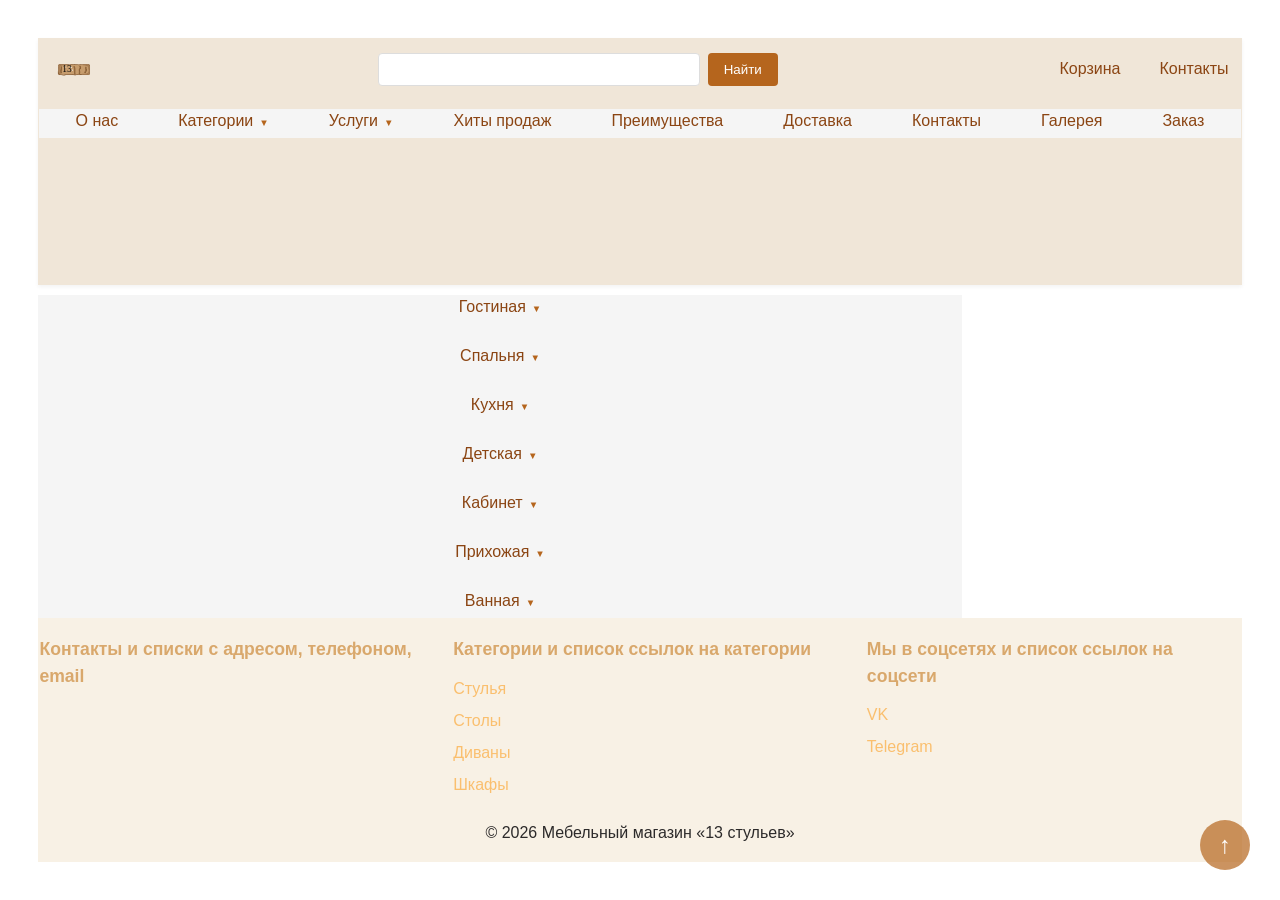
<file: catalog.html>
<!DOCTYPE html>
<html lang="ru">
<head>
    <meta charset="UTF-8">
    <meta name="viewport" content="width=device-width, initial-scale=1.0">
    <title>13 стульев - мебельный магазин</title>
    <link rel="stylesheet" href="css/style.css">
    <link rel="icon" href="img/favicon.ico" type="image/x-icon">
</head>
<body>
    <header>
        <div class="header-top">
            <a class="logo" href="#top"><img src="img/logo1.svg" alt="logo"></a>
            <form action="" class="search-form">
                <input type="search" name="search" id="search-inp"><button>Найти</button>
            </form>
            <div class="header-actions">
                <a href="order.html">Корзина</a>
                <a href="#contacts">Контакты</a>
            </div>
        </div>
        <nav aria-label="Основное меню">
            <ul>
                <li><a href="#about">О нас</a></li>
                <li class="has-submenu">
                    <a href="catalog.html" aria-haspopup="true" aria-expanded="false">Категории</a>
                    <ul>
                        <li><a href="#chairs">Стулья и кресла</a></li>
                        <li><a href="#tables">Столы и столики</a></li>
                        <li><a href="#sofas">Диваны и кушетки</a></li>
                        <li><a href="#wardrobes">Шкафы и стеллажи</a></li>
                    </ul>
                </li>
                <li class="has-submenu">
                    <a href="#usl" aria-haspopup="true" aria-expanded="false">Услуги</a>
                    <ul>
                        <li><a href="">Доставка</a></li>
                        <li><a href="">Сборка</a></li>
                        <li><a href="">Индивидуальный заказ</a></li>
                    </ul>
                </li>
                <li><a href="#bestseller">Хиты продаж</a></li>
                <li><a href="#advantages">Преимущества</a></li>
                <li><a href="#delivery">Доставка</a></li>
                <li><a href="#contacts">Контакты</a></li>
                <li><a href="#gallery">Галерея</a></li>
                <li><a href="order.html">Заказ</a></li>
            </ul>
        </nav>
    </header>
    <main>
        <nav class="nave">
        <ul>
            <li class="has-submenu">
                <a href="" aria-haspopup="true" aria-expanded="false">Гостиная</a>
                <ul>
                    <li><a href="">Диваны</a></li>
                    <li><a href="">Кресла</a></li>
                    <li><a href="">Столы</a></li>
                    <li><a href="">Стенки</a></li>
                    <li><a href="">Стеллажы</a></li>
                    <li><a href="">Витрины</a></li>
                </ul>
            </li>
            <li class="has-submenu">
                <a href="" aria-haspopup="true" aria-expanded="false">Спальня</a>
                <ul>
                    <li><a href="">Кровати</a></li>
                    <li><a href="">Матрасы</a></li>
                    <li><a href="">Тумбы</a></li>
                    <li><a href="">Комоды</a></li>
                    <li><a href="">Шкафы</a></li>
                    <li><a href="">Банкетки</a></li>
                </ul>
            </li>
            <li class="has-submenu">
                <a href="" aria-haspopup="true" aria-expanded="false">Кухня</a>
                <ul>
                    <li><a href="">Кухонные гарнитуры</a></li>
                    <li><a href="">Барные стойки</a></li>
                    <li><a href="">Обеденные столы</a></li>
                    <li><a href="">Буфеты</a></li>
                </ul>
            </li>
            <li class="has-submenu">
                <a href="" aria-haspopup="true" aria-expanded="false">Детская</a>
                <ul>
                    <li><a href="">Кроватки</a></li>
                    <li><a href="">Растущие парты и стулья</a></li>
                    <li><a href="">Шкафы для одежды</a></li>
                    <li><a href="">Стелажи для игрушек</a></li>
                    <li><a href="">Пеленальные комоды</a></li>
                </ul>
            </li>
            <li class="has-submenu">
                <a href="" aria-haspopup="true" aria-expanded="false">Кабинет</a>
                <ul>
                    <li><a href="">Компьютерные и письменные столы</a></li>
                    <li><a href="">Офисные эргономичные кресла</a></li>
                    <li><a href="">Шкафы для документов</a></li>
                    <li><a href="">Книжные шкафы</a></li>
                </ul>
            </li>
            <li class="has-submenu">
                <a href="" aria-haspopup="true" aria-expanded="false">Прихожая</a>
                <ul>
                    <li><a href="">Шкафы для верхней одежды</a></li>
                    <li><a href="">Обувницы</a></li>
                    <li><a href="">Банкетки</a></li>
                    <li><a href="">Пуфы</a></li>
                    <li><a href="">Зеркала</a></li>
                </ul>
            </li>
            <li class="has-submenu">
                <a href="" aria-haspopup="true" aria-expanded="false">Ванная</a>
                <ul>
                    <li>Тумбы под раковину</li>
                    <li>Пеналы</li>
                    <li>Зеркала с подсветкой</li>
                    <li>Шкафчики</li>
                </ul>
            </li>
        </ul>
        </nav>
    </main>
    <footer>
        <div class="footer-columns">
            <div class="footer-col">
                <h3>Контакты и списки с адресом, телефоном, email</h3>

            </div>
            <div class="footer-col">
                <h3>Категории и список ссылок на категории</h3>
                <a href="#categories">Стулья</a>
                <a href="#categories">Столы</a>
                <a href="#categories">Диваны</a>
                <a href="#categories">Шкафы</a>
            </div>
            <div class="footer-col">
                <h3>Мы в соцсетях и список ссылок на соцсети</h3>
                <a href="https://vk.ru/">VK</a>
                <a href="https://telegram.org/">Telegram</a>
            </div>
        </div>
        <p>© 2026 Мебельный магазин «13 стульев»</p>
    </footer>
    <a href="#top" class="back-to-top" aria-label="Наверх">↑</a>
</body>
</html>
</file>
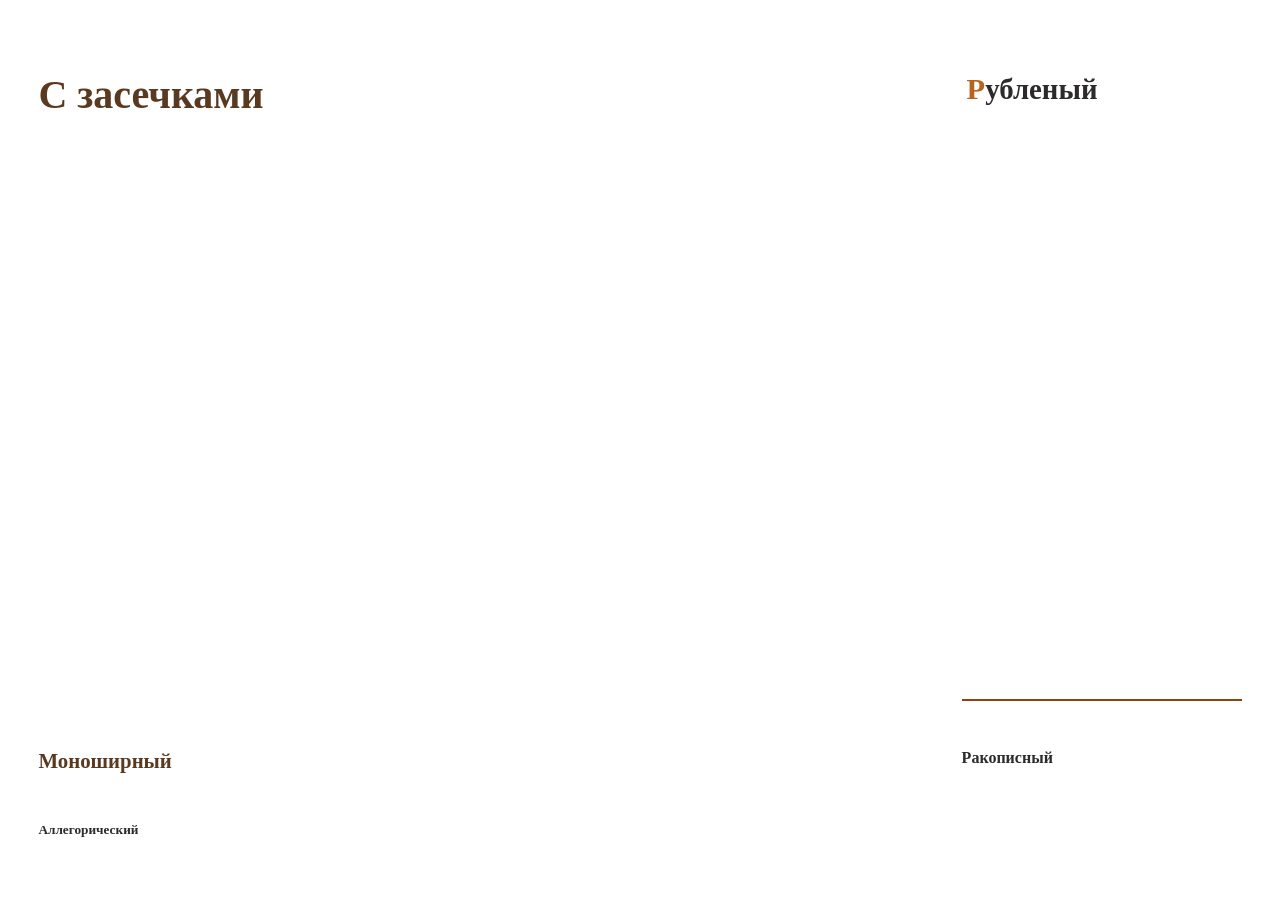
<file: fonts.html>
<!DOCTYPE html>
<html lang="en">
<head>
    <meta charset="UTF-8">
    <meta name="viewport" content="width=device-width, initial-scale=1.0">
    <link rel="stylesheet" href="css/style.css">
    <title>Document</title>
</head>
<body>
    <h1 id="normal">С засечками</h1>
    <h2 id="italic">Рубленый</h2>
    <h3 id="oblique">Моноширный</h3>
    <h4 id="normal">Ракописный</h4>
    <h5 id="normal">Аллегорический</h5>
</body>
</html>
</file>
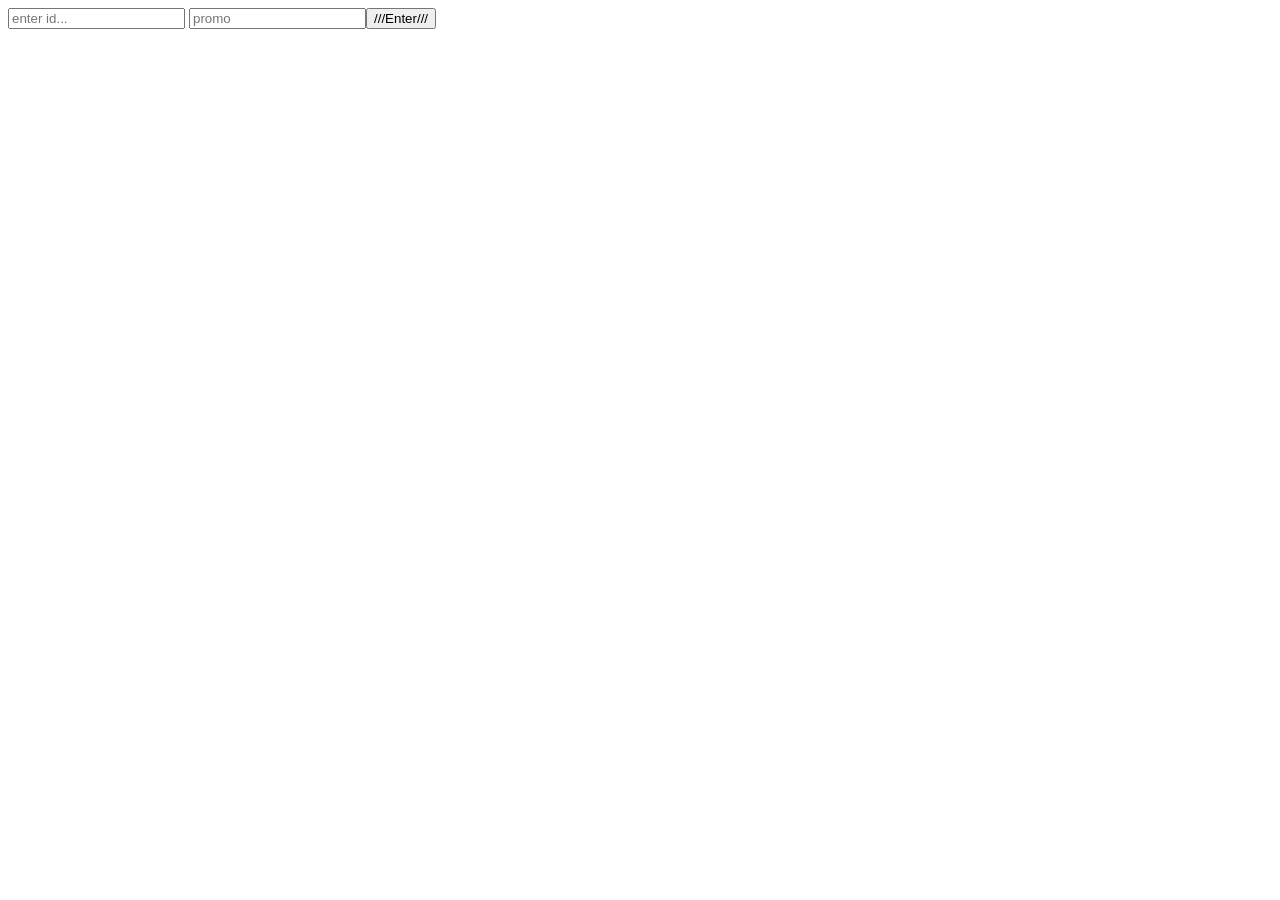
<file: help.html>
<!DOCTYPE html>
<html lang="en">
<head>
    <meta charset="UTF-8">
    <meta name="viewport" content="width=device-width, initial-scale=1.0">
    <title>Document</title>
</head>
<body>
    <script type="module" src="js/modules/utils.js" defer></script>
    <script type="module" src="js/modules/index.js" defer></script>
    <script src="js/main.js" defer></script>
    <div id="target"></div>
    <div>
        <input type="text" id="tovars" placeholder="enter id...">
        <input type="text" id="promo" placeholder="promo"><button id="but-promo">///Enter///</button>
        <div id="check"></div>
    </div>
</body>
</html>
</file>
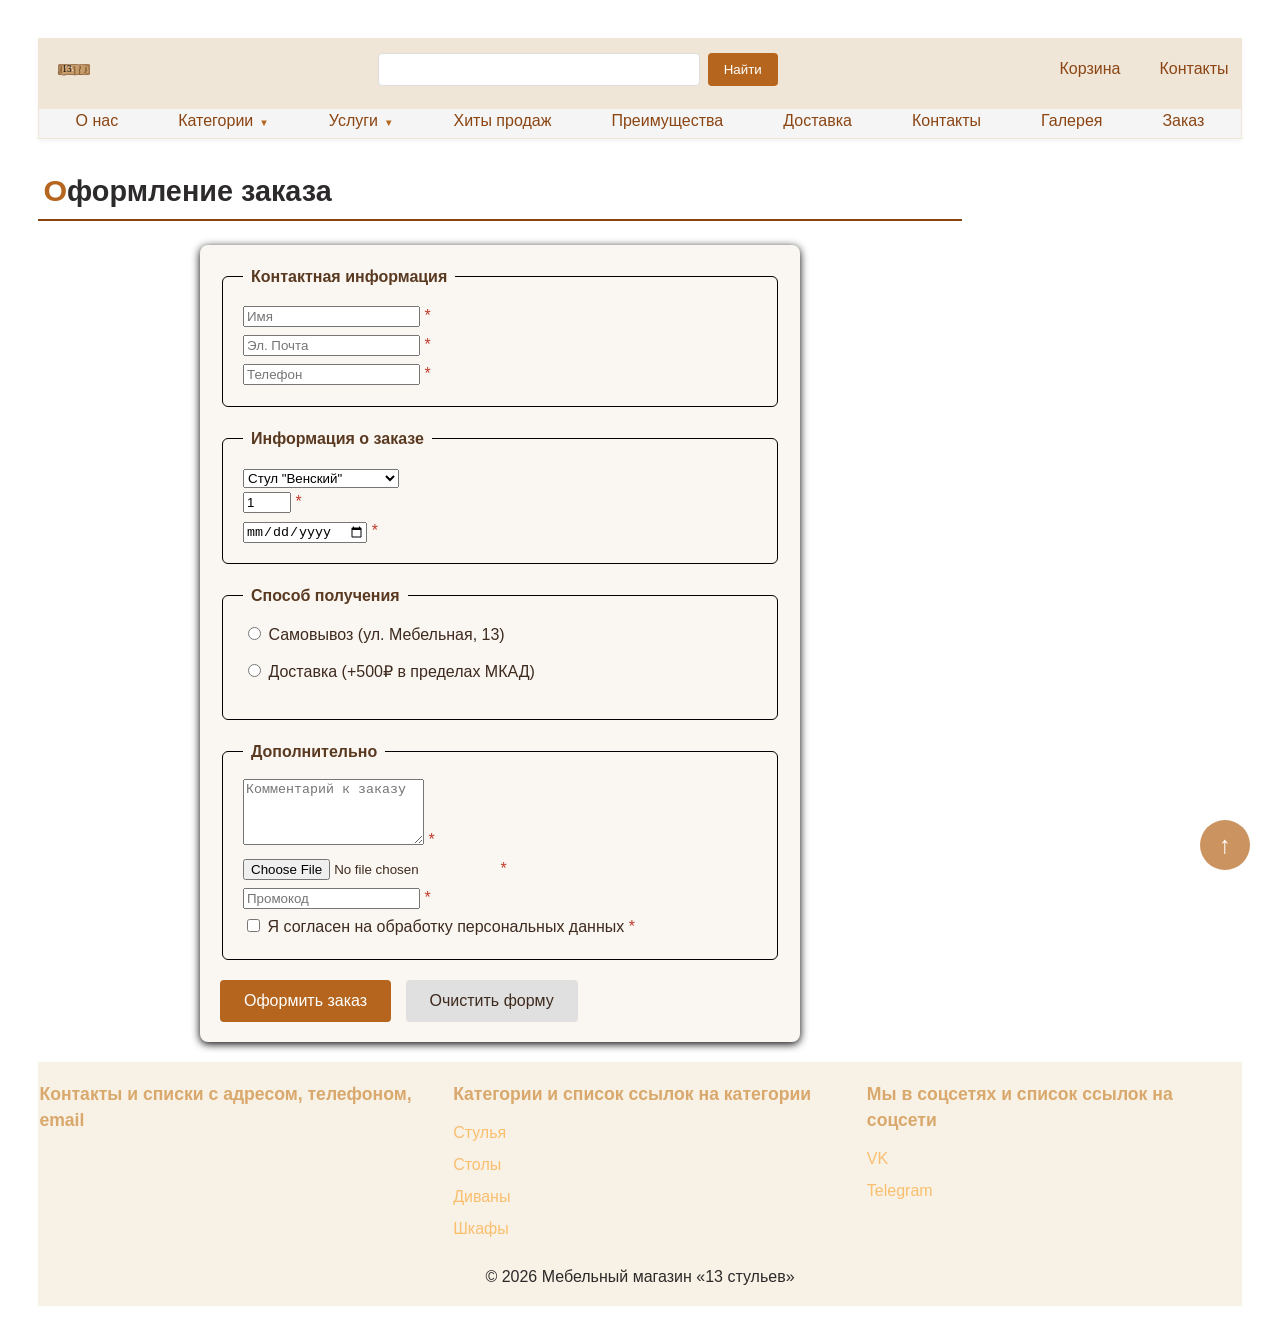
<file: order.html>
<!DOCTYPE html>
<html lang="ru">
<head>
    <meta charset="UTF-8">
    <meta name="viewport" content="width=device-width, initial-scale=1.0">
    <title>13 стульев - мебельный магазин</title>
    <link rel="stylesheet" href="css/style.css">
    <link rel="icon" href="img/favicon.ico" type="image/x-icon">
</head>
<body>
    <header>
        <div class="header-top">
            <a class="logo" href="#top"><img src="img/logo1.svg" alt="logo"></a>
            <form action="" class="search-form">
                <input type="search" name="search" id="search-inp"><button>Найти</button>
            </form>
            <div class="header-actions">
                <a href="order.html">Корзина</a>
                <a href="#contacts">Контакты</a>
            </div>
        </div>
        <nav aria-label="Основное меню">
            <ul>
                <li><a href="index.html">О нас</a></li>
                <li class="has-submenu">
                    <a href="catalog.html" aria-haspopup="true" aria-expanded="false">Категории</a>
                    <ul>
                        <li><a href="#chairs">Стулья и кресла</a></li>
                        <li><a href="#tables">Столы и столики</a></li>
                        <li><a href="#sofas">Диваны и кушетки</a></li>
                        <li><a href="#wardrobes">Шкафы и стеллажи</a></li>
                    </ul>
                </li>
                <li class="has-submenu">
                    <a href="#usl" aria-haspopup="true" aria-expanded="false">Услуги</a>
                    <ul>
                        <li><a href="">Доставка</a></li>
                        <li><a href="">Сборка</a></li>
                        <li><a href="">Индивидуальный заказ</a></li>
                    </ul>
                </li>
                <li><a href="#bestseller">Хиты продаж</a></li>
                <li><a href="#advantages">Преимущества</a></li>
                <li><a href="#delivery">Доставка</a></li>
                <li><a href="#contacts">Контакты</a></li>
                <li><a href="#gallery">Галерея</a></li>
                <li><a href="order.html">Заказ</a></li>
            </ul>
        </nav>
    </header>
    <main>
        <section class="order-section">
            <h2>Оформление заказа</h2>
            <form id="orderForm" action="/submit" method="POST">
                <fieldset><legend>Контактная информация</legend>
                        <label for="name">
                            <input type="text" id="name" name="name" required minlength="2" placeholder="Имя">
                        </label>
                        <label for="email">
                            <input type="email" id="email" name="email" required placeholder="Эл. Почта">
                        </label>
                        <label for="phone">
                            <input type="tel" name="phone" id="phone" required pattern="\+7\s?\(?\d(3)\s?\d{3}-?\d{2}-?\d{2}" placeholder="Телефон">
                        </label>
                        </fieldset>
                <fieldset><legend>Информация о заказе</legend>
                <select name="product" id="product">
                    <option value="product1">Стул "Венский"</option>
                    <option value="product2">Кресло "Лофт"</option>
                    <option value="product3">Стол "Дуб"</option>
                    <option value="product4">Диван "Скандинавия"</option>
                    <option value="product5">Шкаф "Классик"</option>
                </select>
                <label for="quantity">
                    <input type="number" id="quantity" name="quantity" min="1" max="20" value="1">
                </label>
                <label for="date">
                    <input type="date" name="date" id="date">
                </label>
                    </fieldset>
                <fieldset><legend>Способ получения</legend>
                <div class="radio-group">
                <label for="rad-but1" id="rad-but1">
                    <input type="radio" name="delivery" id="rad1">
                    Самовывоз (ул. Мебельная, 13)
                </label>
                <label for="rad-but2" id="rad-but2">
                    <input type="radio" name="delivery" id="rad2">
                    Доставка (+500₽ в пределах МКАД)
                </label>
                </div>
                </fieldset>
                <fieldset><legend>Дополнительно</legend>
                <label for="">
                    <textarea name="comments" id="comments" rows="4" placeholder="Комментарий к заказу"></textarea>
                </label>
                <label for="">
                    <input type="file" id="file" name="file" accept="image/*" placeholder="Добавить файл">
                </label>
                <label for="">
                    <input type="text" name="promo" id="promo" placeholder="Промокод">
                </label>
                <label for="">
                    <input type="checkbox" id="checkb" required>
                    Я согласен на обработку персональных данных
                </label>
                </fieldset>
                <button type="submit" class="order-btn">Оформить заказ</button>
                <button type="submit" class="reset-btn">Очистить форму</button>
            </form>
        </section>
    </main>
    <footer>
        <div class="footer-columns">
            <div class="footer-col">
                <h3>Контакты и списки с адресом, телефоном, email</h3>

            </div>
            <div class="footer-col">
                <h3>Категории и список ссылок на категории</h3>
                <a href="#categories">Стулья</a>
                <a href="#categories">Столы</a>
                <a href="#categories">Диваны</a>
                <a href="#categories">Шкафы</a>
            </div>
            <div class="footer-col">
                <h3>Мы в соцсетях и список ссылок на соцсети</h3>
                <a href="https://vk.ru/">VK</a>
                <a href="https://telegram.org/">Telegram</a>
            </div>
        </div>
        <p>© 2026 Мебельный магазин «13 стульев»</p>
    </footer>
    <a href="#top" class="back-to-top" aria-label="Наверх">↑</a>
</body>
</html>
</file>
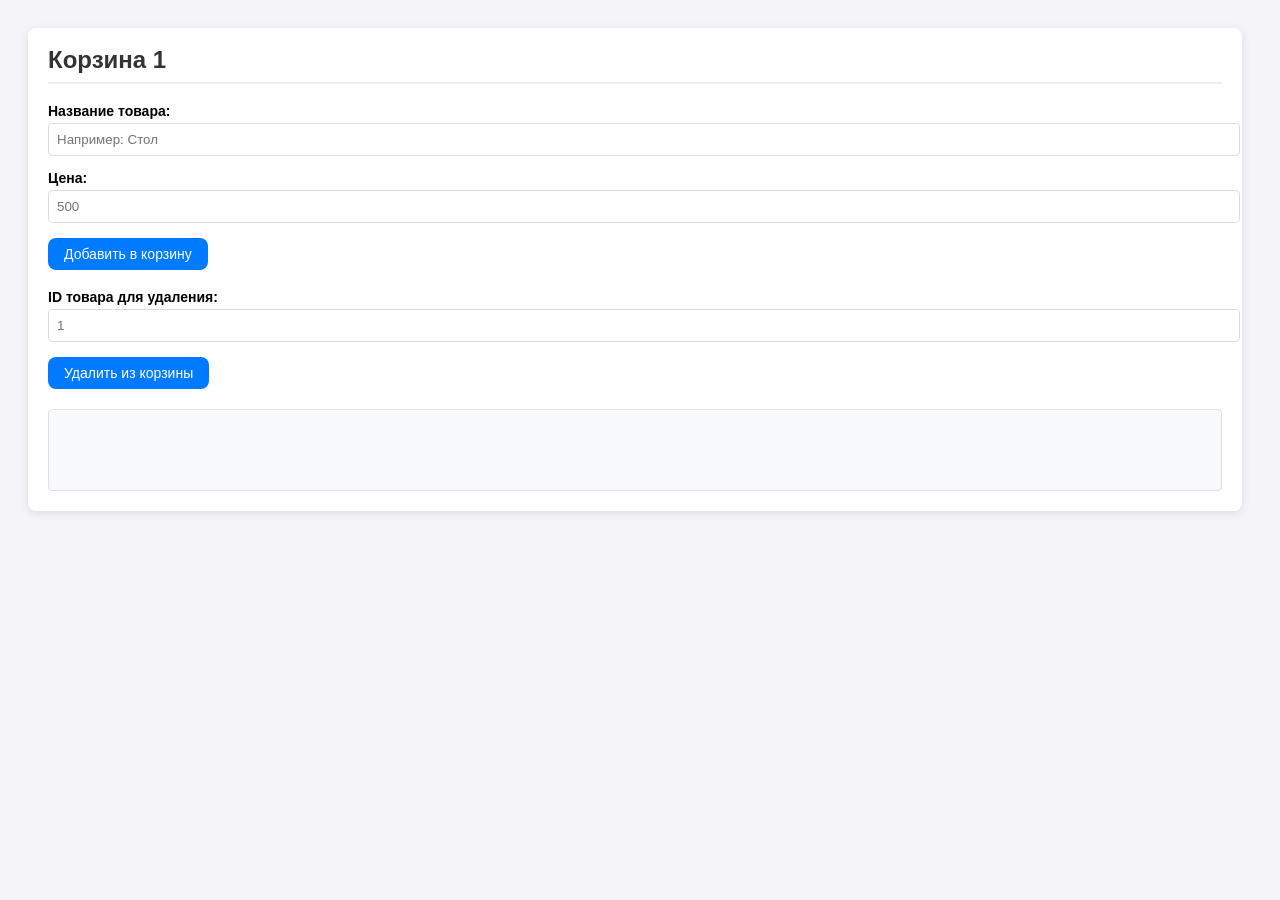
<file: prac.html>
<!DOCTYPE html>
<html lang="ru">
<head>
    <meta charset="UTF-8">
    <meta name="viewport" content="width=device-width, initial-scale=1.0">
    <title>Корзины</title>
    <link rel="stylesheet" href="css/style2.css">
</head>
<body>
    <div class="container">
        <div class="cart-panel">
            <h2>Корзина 1</h2>
            <div class="form-group">
                <label for="productNameA">Название товара:</label>
                <input type="text" id="productNameA" placeholder="Например: Стол">
            </div>
            <div class="form-group">
                <label for="productPriceA">Цена:</label>
                <input type="number" id="productPriceA" placeholder="500" min="0">
            </div>
            <button onclick="addToCartA()">Добавить в корзину </button>

            <div class="form-group" style="margin-top: 20px;">
                <label for="removeIdA">ID товара для удаления:</label>
                <input type="number" id="removeIdA" placeholder="1">
            </div>
            <button onclick="removeFromCartA()" class="danger">Удалить из корзины</button>
            <div class="output" id="outputA"></div>
        </div>
    <div class="log" id="actionLog"></div>
<script src="js/main.js" defer>
</script>
</body>
</html>
</file>
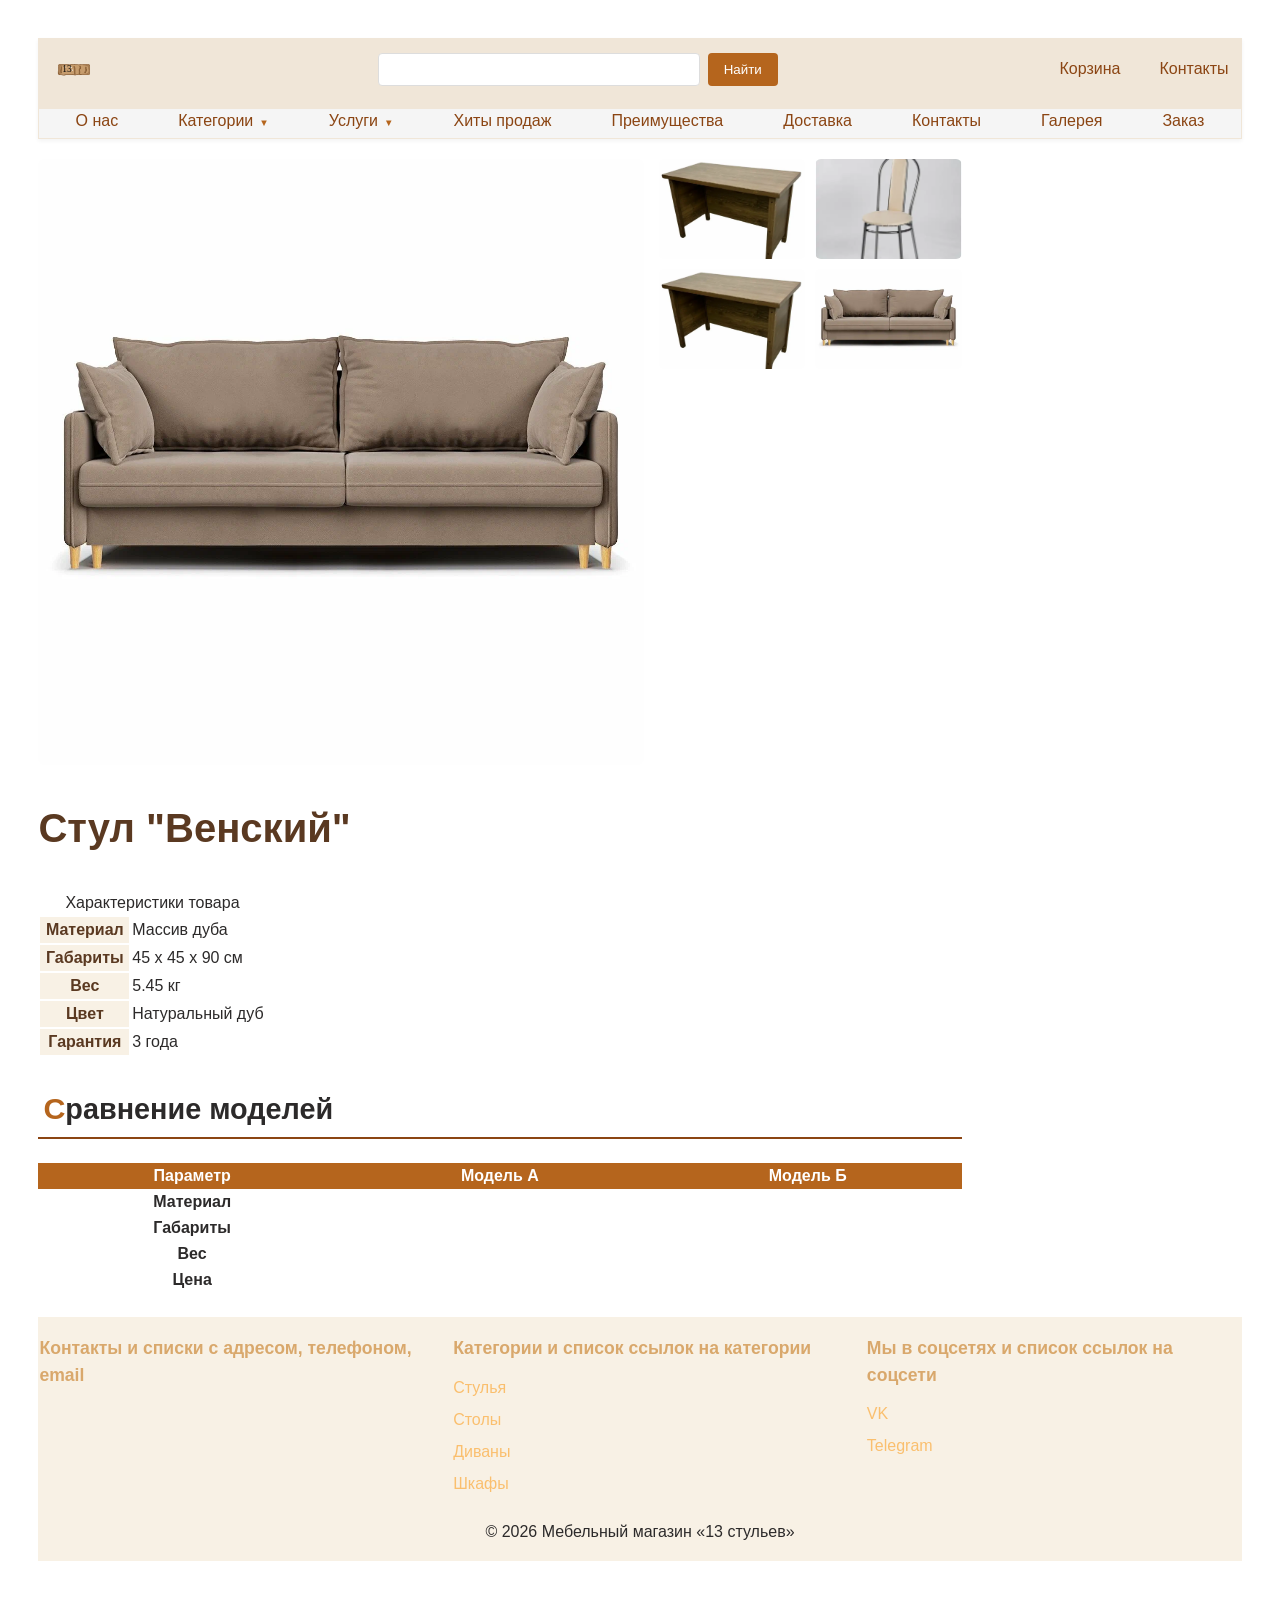
<file: product.html>
<!DOCTYPE html>
<html lang="ru">
<head>
    <meta charset="UTF-8">
    <meta name="viewport" content="width=device-width, initial-scale=1.0">
    <title>13 стульев - мебельный магазин</title>
    <link rel="stylesheet" href="css/style.css">
    <link rel="icon" href="img/favicon.ico" type="image/x-icon">
</head>
<body>
    <header>
        <div class="header-top">
            <a class="logo" href="#top"><img src="img/logo1.svg" alt="logo"></a>
            <form action="" class="search-form">
                <input type="search" name="search" id="search-inp"><button>Найти</button>
            </form>
            <div class="header-actions">
                <a href="order.html">Корзина</a>
                <a href="#contacts">Контакты</a>
            </div>
        </div>
        <nav aria-label="Основное меню">
            <ul>
                <li><a href="#about">О нас</a></li>
                <li class="has-submenu">
                    <a href="catalog.html" aria-haspopup="true" aria-expanded="false">Категории</a>
                    <ul>
                        <li><a href="#chairs">Стулья и кресла</a></li>
                        <li><a href="#tables">Столы и столики</a></li>
                        <li><a href="#sofas">Диваны и кушетки</a></li>
                        <li><a href="#wardrobes">Шкафы и стеллажи</a></li>
                    </ul>
                </li>
                <li class="has-submenu">
                    <a href="#usl" aria-haspopup="true" aria-expanded="false">Услуги</a>
                    <ul>
                        <li><a href="">Доставка</a></li>
                        <li><a href="">Сборка</a></li>
                        <li><a href="">Индивидуальный заказ</a></li>
                    </ul>
                </li>
                <li><a href="#bestseller">Хиты продаж</a></li>
                <li><a href="#advantages">Преимущества</a></li>
                <li><a href="#delivery">Доставка</a></li>
                <li><a href="#contacts">Контакты</a></li>
                <li><a href="#gallery">Галерея</a></li>
                <li><a href="order.html">Заказ</a></li>
            </ul>
        </nav>
    </header>
    <main>
        <section class="product-gallery">
            <img src="img/max/tov2.webp" alt="" class="main-image">
            <div class="thumbnails">
                <img src="img/min/tov3-compressed.webp" alt="">
                <img src="img/min/tov1-compressed.webp" alt="">
                <img src="img/min/tov3-compressed.webp" alt="">
                <img src="img/min/tov2-compressed.webp" alt="">
            </div>
        </section>
        <section class="product">
            <h1>Стул "Венский"</h1>
            <p></p>
            <table class="specs-table">
                <caption>Характеристики товара</caption>
                <tbody>
                    <tr>
                        <th scope="row">Материал</th>
                        <td>Массив дуба</td>
                    </tr>
                    <tr>
                        <th scope="row">Габариты</th>
                        <td>45 х 45 х 90 см</td>
                    </tr>
                    <tr>
                        <th scope="row">Вес</th>
                        <td>5.45 кг</td>
                    </tr>
                    <tr>
                        <th scope="row">Цвет</th>
                        <td>Натуральный дуб</td>
                    </tr>
                    <tr>
                        <th scope="row">Гарантия</th>
                        <td>3 года</td>
                    </tr>
                </tbody>
            </table>
            <section class="comparison">
                <h2>Сравнение моделей</h2>
                <table class="compare-table">
                    <thead>
                        <th>Параметр</th>
                        <th>Модель А</th>
                        <th>Модель Б</th>
                    </thead>
                    <tbody>
                        <tr>
                            <th>Материал</th>
                        </tr>
                        <tr>
                            <th>Габариты</th>
                        </tr>
                        <tr>
                            <th>Вес</th>
                        </tr>
                        <tr>
                            <th>Цена</th>
                        </tr>
                    </tbody>
                </table>
            </section>
        </section>
    </main>
    <footer>
        <div class="footer-columns">
            <div class="footer-col">
                <h3>Контакты и списки с адресом, телефоном, email</h3>

            </div>
            <div class="footer-col">
                <h3>Категории и список ссылок на категории</h3>
                <a href="#categories">Стулья</a>
                <a href="#categories">Столы</a>
                <a href="#categories">Диваны</a>
                <a href="#categories">Шкафы</a>
            </div>
            <div class="footer-col">
                <h3>Мы в соцсетях и список ссылок на соцсети</h3>
                <a href="https://vk.ru/">VK</a>
                <a href="https://telegram.org/">Telegram</a>
            </div>
        </div>
        <p>© 2026 Мебельный магазин «13 стульев»</p>
    </footer>
</body>
</html>
</file>
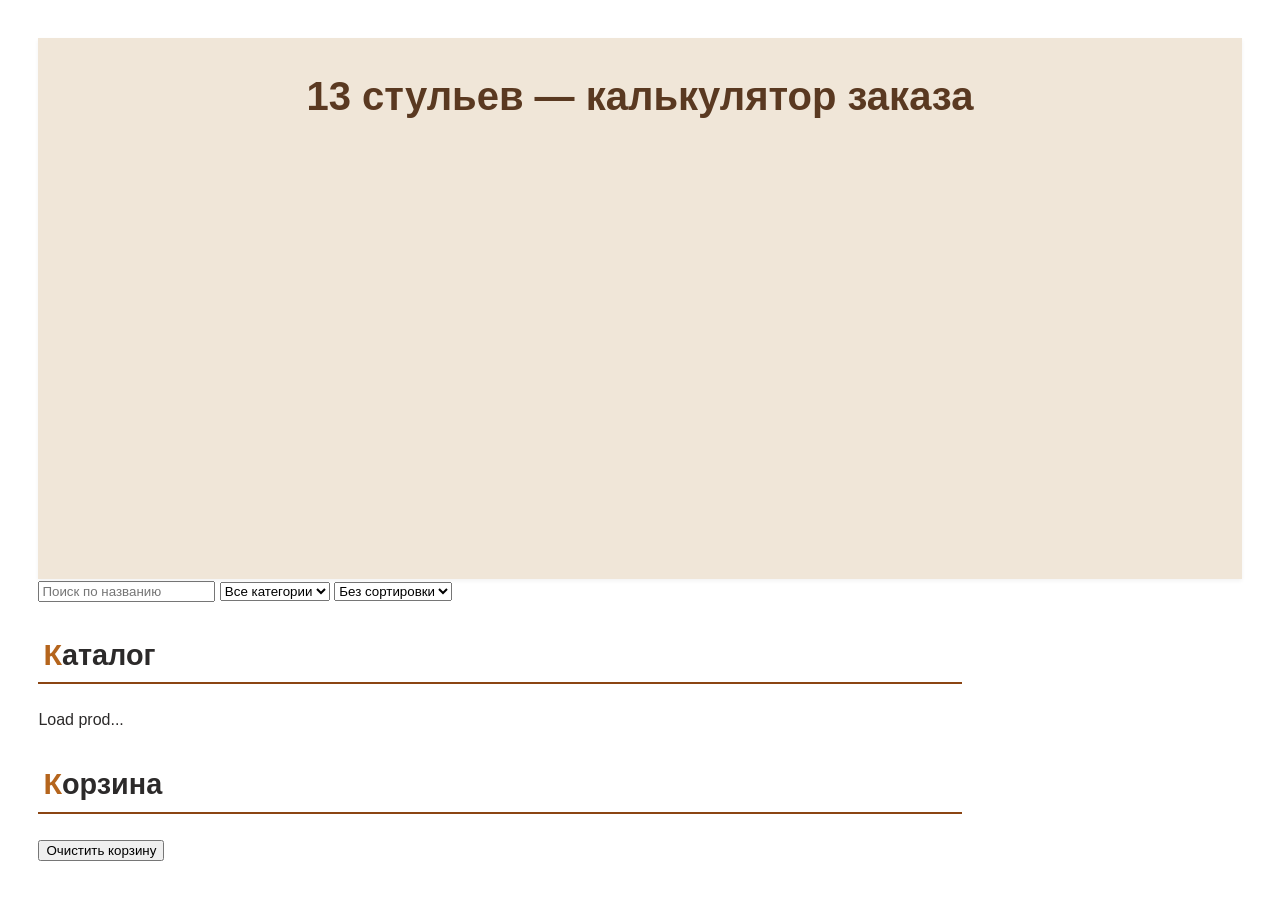
<file: js-practice/pract.html>
<!DOCTYPE html>
<html lang="en">
<head>
    <meta charset="UTF-8">
    <meta name="viewport" content="width=device-width, initial-scale=1.0">
    <title>Document</title>
    <link rel="stylesheet" href="css/style.css">
    <script src="js/api.js" type="module" defer></script>
    <script src="js/format.js" type="module" defer></script>
    <script src="js/logic.js" type="module" defer></script>
    <script src="js/render.js" type="module" defer></script>
    <script src="js/state.js" type="module" defer></script>
    <script src="js/main.js" type="module" defer></script>
</head>
<body>
    <header> 
        <h1>13 стульев — калькулятор заказа</h1> 
    </header> 
 
    <main> 
        <section id="filters"> 
            <input id="search" placeholder="Поиск по названию"> 
            <select id="category-filter"> 
                <option value="all">Все категории</option> 
                <option value="chairs">Стулья</option> 
                <option value="tables">Столы</option> 
                <option value="sofas">Диваны</option> 
            </select> 
            <select id="sort"> 
                <option value="default">Без сортировки</option> 
                <option value="price-asc">Цена ↑</option> 
                <option value="price-desc">Цена ↓</option> 
                <option value="name-asc">Название A–Z</option> 
            </select> 
        </section> 
 
        <section id="catalog"> 
            <h2>Каталог</h2> 
            <div id="status"></div> 
            <ul id="product-list"></ul> 
        </section> 
 
        <section id="cart"> 
            <h2>Корзина</h2> 
            <ul id="cart-list"></ul> 
            <p id="cart-total"></p> 
            <button id="clear-cart">Очистить корзину</button> 
        </section> 
    </main>
</body>
</html>
</file>
<file: css/style.css>
*{
    box-sizing: border-box;
}
html{
    scroll-behavior: smooth;
}
@font-face {
    font-family: 'Agate Grotesk';
    src: url('/fonts/AtageGrotesk/Agate-Grotesk.ttf') format('ttf');
}
#normal{
    font-family: normal small-caps x-small;
}
#italic{
    font-family: italic normal bold medium;
}
#oblique{
    font-family: oblique normal lighter xx-large;
}
body {
    display: grid;
    grid-template-areas: "header header" "nav nav" "main aside" "footer footer";
    grid-template-columns: 1fr 280px;
    grid-template-rows: 1fr auto;
    min-height: 100vh;
    gap: 0;
    font-family: 'Agate-Grotesk', sans-serif;
    color: #2c2a2a;
    margin: 0;
    padding: 3%;
    line-height: 1.5;
}
header, footer {
    background-color: #f8f1e5;
    padding: 1px;
    text-align: center;
}
header{
    grid-area: header;
    position: sticky;
    top: 0;
    z-index: 100;
    background: #f0e6d8;
    box-shadow: 0 2px 4px rgba(0, 0, 0, 0.05);
}
nav{
    grid-area: nav;
}
main{
    grid-area: main;
}
footer{
    grid-area: footer;
}
.sidebar{
    grid-area: aside;
    padding: 20px;
    background-color: #f8f1e5;
    border-left: 1px solid #e0e0e0;
}
nav ul{
    display: flex;
    list-style: none;
    padding: 0;
    background-color: #f5f5f5;
    flex-wrap: wrap;
    margin: 10px 0 0;
    padding: 0;
    gap: 20px;
    justify-content: center;
}
.nave ul{
    display: grid;
    grid-template-rows: 1fr auto;
    list-style: none;
    padding: 0;
    background-color: #f5f5f5;
    margin: 10px 0 0;
    padding: 0;
    gap: 20px;
}
nav li{
    margin-left: 2%;
    margin-right: 2%;
    text-align: center;
}
nav > ul > li{
    display: inline-block;
    position: relative;
    margin: 0 10px;
}
nav a{
    color: #8b4513;
    text-decoration: none;
    padding: 5px 10px;
    border-radius: 4px;
    transition: color 0.3s ease, background 0.3s ease
}
nav a:hover {
    color: #5a3921;
    background: #f8f1e5;
}
a {
    color: #8b4513;
    text-decoration: 0;
}
a:hover {
    color: #50270b;
}
h1 {
    font-size: 2.5rem;
    color: #5a3921;
}
h2 {
    font-size: 1.8rem;
    border-bottom: 2px solid #8b4513;
    padding: 5px;
}
h2::first-letter{
    font-size: 1.9rem;
    color: #b5651d;
}
::selection{
    background: #b5651d;
    color: #fff;
}
h3{
    font-size: 1.3rem;
    color: #5a3921;
}
ul {
    padding-left: 20px;
}
li{
    padding-bottom: 5px;
}
#fot{
    list-style: none;
}
.price{
    font-size: 1.4rem;
    color: #b5651d;
    font-weight: 700;
}
.gallery-grid {
    display: flex;
    flex-wrap: wrap;
    gap: 15px;
    padding: 20px 0;
}
.gallery-grid img{
    width: 100%;
    max-width: 250px;
    height: auto;
    flex: 1 1 200px;
    object-fit: contain;
    transition: transform 0.3s ease; 
}
.gallery-grid img:hover{
    transform: scale(1.05);
}
figcaption {
    font-size: 0.9rem;
    color: #5a3921;
    margin-top: 5px;
    margin-left: auto;
    margin-left: auto;
}
.table-wrapper{
    overflow-x: auto;
    margin: 1.5rem 0;
    box-shadow: 0 0 0 1px #eee;
    border-radius: 8px;
}
.price-table {
    width: 100%;
    border-collapse: collapse;
    font-family: 'Roboto', sans-serif;
    min-width: 600px;
}
.price-table caption{
    margin-left: auto;
    margin-right: auto;
    font-size: 1.1rem;
    font-weight: 700;
    padding: 0.5rem 1rem;
    color: #5a3921;
}
.price-table th .price-table td{
    padding: 1rem;
    margin-left: auto;
    margin-right: auto;
    border-bottom: 1px solid #0e0e0e;
}
.price-table th{
    background-color: #5a3921;
    color: white;
    position: sticky;
    top: 0;
}
.price-table tbody tr:hover{
    background-color: #fff4e5;
}
.order-but {
    background: #d35400;
    color: white;
    border: none;
    padding: 0.5rem 1rem;
    border-radius: 4px;
    cursor: pointer;
    transition: background 0.3s;
}
.order-but:hover{
    background: #e67e22;
}
.specs-table th[scope="row"]{
    width: 40%;
    font-weight: 700;
    color: #5a3921;
    background-color: #f8f1e5;
}
.compare-table{
    border-collapse: collapse;
    width: 100%;
    margin: 1.5rem 0;
}
.compare-table thead{
    background-color: #b5651d;
    color: white;
}
@media (max-width: 600px){
    .price-table .specs-table .compare-table tbody tr td{
        display: block;
    }
    thead{
        display: none;
    }
    td::before{
        content: attr(data-label);
        font-weight: bold;
        display: inline-block;
        width: 120px;
        color: #5a3921;
    }
    tr {
        border-bottom: 1px solid #0e0e0e;
        padding: 0.5rem;
    }
}
.has-submenu ul {
    opacity: 0;
    visibility: hidden;
    transition: opacity 0.3s ease, visibility 0.3s ease;
    position: absolute;
    top: 100%;
    background-color: #fff;
    border: 1px solid #ddd;
    min-width: 180px;
    z-index: 100;
    list-style: none;
    padding: 0;
    margin: 0;
}
.has-submenu ul li{
    display: block;
    margin: 0;
}
.has-submenu ul a {
    display: block;
    padding: 8px 15px;
    white-space: nowrap;
}
.has-submenu li:hover{
    background-color: #f8f1e579;
}
.has-submenu:hover ul{
    opacity: 1;
    visibility: visible;
}
.has-submenu:focus-within ul{
    opacity: 1;
    visibility: visible;
}
.has-submenu > a::after{
    content: "▼";
    font-size: 0.6em;
    margin-left: 6px;
    color: #b5651d;
    transition: transform 0.3s ease;
}
.has-submenu:hover > a::after{
    transform: rotate(180deg);
}
.has-submenu ul::before{
    content: "";
    position: absolute;
    top:  -10px;
    left: 20px;
    border: 5px solid transparent;
    border-bottom-color: #b5651d;    
}
#orderForm{
    max-width: 600px;
    margin: 20px auto;
    padding: 20px;
    background: #faf7f2;
    border-radius: 8px;
    box-shadow: 0 2px 8px #000;
}
fieldset{
    border: 1px solid #000;
    border-radius: 6px;
    padding: 15px 20px;
    margin-bottom: 20px;
}
legend{
    font-weight: 700;
    color: #5a3921;
    padding: 0 8px;
}
label{
    display: block;
    margin-bottom: 5px;
    font-weight: 500;
    color: #3e2a1e;
}
input textarea select{
    width: 100%;
    padding: 10px;
    border: 1px solid #ddd;
    border-radius: 4px;
    font-family: inherit;
    font-size: 1rem;
    box-sizing: border-box;
    margin-bottom: 15px;
}
input:focus textarea:focus select:focus{
    outline: none;
    border-color: #b5651d;
    box-shadow: 0 0 0 3px rgba(181, 101, 20, 0.15);
}
textarea{
    resize: vertical;
    min-width: 100px;
    max-width: 90%;
}
#rad1 #rad2 #checkb {
    width: auto;
    margin-right: 8px;
    margin-bottom: 0;
}
.radio-group{
    display: flex;
    flex-direction: column;
    gap: 8px;
    margin-bottom: 15px;
}
#rad-but1 #rad-but2{
    display: flex;
    align-items: center;
}
.order-btn{
    padding: 12px 24px;
    border: 0;
    font-size: 1rem;
    border-radius: 4px;
    cursor: pointer;
    transition: background 0.3s ease;
}
.reset-btn{
    padding: 12px 24px;
    border: 0;
    font-size: 1rem;
    border-radius: 4px;
    cursor: pointer;
    transition: background 0.3s ease;
}
.order-btn{
    background: #b5651d;
    color: white;
    margin-right: 10px;
}
.order-btn:hover{
    background: #d35400;
}
.reset-btn{
    background: #e0e0e0;
    color: #3e2a1e;
}
.reset-btn:hover{
    background: #d0d0d0;
}
button:required:valid{
    border-color: #6b8e23;
    content: " *";
    color: #6b8e23;
}
button:required:invalid:not(:placeholder-shown){
    border-color: #c0392b;
}
fieldset > label::after{
    content: " *";
    color: #c0392b;
}
.products-grid{
    display: grid;
    grid-template-columns: repeat(auto-fill, minmax(250px, 1fr));
    gap: 20px;
    padding: 20px 0;
}
.product-card{
    display: flex;
    flex-direction: column;
    flex: 1;
    border: 1px solid #ddd;
    border-radius: 8px;
    overflow: hidden;
    position: relative;
    background: #fff;
    box-shadow: 0 2px 5px rgba(0, 0, 0, 0.1);
    transition: box-shadow 0.3s ease, transform 0.3s ease;
}
.product-title{
    font-size: 1.1rem;
    margin: 0 0 8px;
    min-height: 2.4rem;
}
.product-description{
    font-size: 0.9rem;
    color: #666;
    margin: 0 0 15px;
    flex: 1;
}
.product-card:hover{
    box-shadow: 0 8px 20px rgba(0, 0, 0, 0.15);
    transform: translateY(-4px);
}
.badge{
    position: absolute;
    top: 10px;
    right: 10px;
    background: #c0392b;
    color: white;
    padding: 5px 10px;
    border-radius: 4px;
    font-size: 0.85rem;
    font-weight: 700;
    z-index: 2;
}
.product-image{
    width: 100%;
    height: 200px;
    object-fit: cover;
    display: block;
}
.product-content{
    padding: 15px;
}
.product-footer{
    display: flex;
    justify-content: space-between;
    align-items: center;
    margin-top: auto;
}
.price-prod{
    font-size: 1.3rem;
    font-weight: 700;
    color: #b5651d;
}
.buy-btn{
    background: #b5651d;
    color: white;
    border: none;
    padding: 8px 16px;
    border-radius: 4px;
    cursor: pointer;
    transition: background 0.3s ease, transform 0.2s ease;
}
.buy-btn:hover{
    background: #d35400;
    transform: scale(1.05);
}
@media (max-width: 768px){
    .product-card{
        width: 100%;
        margin: 10px 0;
    }
    .product-image{
        height: 220px;
    }
}
@media (max-width: 480px){
    .product-content{
        padding: 12px;
    }
    .price-prod{
        font-size: 1.1rem;
    }
    .buy-btn{
        padding: 6px 12px;
        font-size: 0.9rem;
    }
}
.back-to-top{
    position: fixed;
    bottom: 30px;
    right: 30px;
    width: 50px;
    height: 50px;
    background: rgba(181, 101, 29, 0.7);
    color: white;
    border-radius: 50%;
    display: flex;
    align-items: center;
    justify-content: center;
    font-size: 1.5rem;
    text-decoration: none;
    z-index: 50;
    transition: background 0.3s ease, transform 0.3s ease;
}
.back-to-top:hover{
    background: rgba(181, 101, 20, 1);
    transform: translateY(-3px);
}
.categories-grid{
    display: grid;
    grid-template-columns: repeat(auto-fill, minmax(200px, 1fr));
    gap: 20px;
    margin: 20px 0;
}
.category-card{
    display: flex;
    flex-direction: column;
    align-items: center;
    justify-content: center;
    padding: 20px;
    background: #fff;
    border: 1px solid #e0e0e0;
    border-radius: 8px;
    text-align: center;
    transition: transform 0.3s ease, box-shadow 0.3s ease;
}
.category-card:hover{
    transform: translateY(-5px);
    box-shadow: 0 8px 20px rgba(0, 0, 0, 0.1);
}
.category-card > img {
    width: 80px;
    height: 80px;
    object-fit: contain;
    margin-bottom: 15px;
}
.product-gallery{
    display: grid;
    grid-template-columns: 2fr 1fr;
    grid-template-rows: auto auto;
    gap: 15px;
    margin: 20px 0;
}
.main-image{
    grid-column: 1/2;
    grid-row: 1/3;
    width: 100%;
    height: auto;
    border-radius: 8px;
    object-fit: cover;
}
.thumbnails{
    display: grid;
    grid-template-columns: repeat(2, 1fr);
    gap: 10px;
}
.thumbnails img {
    width: 100%;
    height: 100px;
    object-fit: cover;
    border-radius: 6px;
    cursor: pointer;
    transition: tarnsform 0.2s ease;
}
.thumbnails img:hover{
    transform: scale(1.05);
}
@media (max-width: 900px){
    body{
        grid-template-areas: "header" "nav" "main" "aside" "footer";
        grid-template-columns: 1fr;
    }
    .sidebar{
        border-left: 0;
        border-top: 1px solid #e0e0e0;
    }
}
@media (max-width: 600px){
    .product-gallery{
        grid-template-columns: 1fr;
        grid-template-rows: auto auto;
    }
    .main-image{
        grid-column: auto;
        grid-row: auto;
    }
}
.header-top{
    display: flex;
    justify-content: space-between;
    align-items: center;
    gap: 20px;
    padding: 10px 0;
    flex-wrap: wrap;
}
.logo{
    display: flex;
    align-items: center;
    gap: 10px;
    text-decoration: none;
    color: #3e2a1e;
    font-weight: 700;
    font-size: 1.2rem;
}
.logo img{
    height: 40px;
    width: auto;
}
.search-form{
    display: flex;
    gap: 8px;
    flex: 1 1 300px;
    max-width: 400px;
}
.search-form input {
    flex: 1;
    padding: 8px 12px;
    border: 1px solid #ddd;
    border-radius: 4px;
    font-family: inherit;
}
.search-form button{
    padding: 8px 16px;
    background: #b5651d;
    color: white;
    border: none;
    border-radius: 4px;
    cursor: pointer;
    transition: background 0.3s ease;
}
.search-form button:hover{
    background: #d35400;
}
.header-actions{
    display: flex;
    gap: 15px;
    align-items: center;
}
.header-actions a{
    color: #8b4513;
    text-decoration: none;
    font-weight: 500;
    padding: 8px 12px;
    border-radius: 4px;
    transition: background 0.3s ease;
}
.header-actions a:hover{
    background: #f0e6d8;
}
.footer-columns{
    display: flex;
    flex-wrap: wrap;
    gap: 40px;
    justify-content: space-between;
    margin-bottom: 20px;
    text-align: left;
}
.footer-col{
    flex: 1 1 200px;
}
.footer-col h3{
    color: #d9a86c;
    font-size: 1.1rem;
    margin-bottom: 10px;
}
.footer-col a{
    color: #fabf6e;
    text-decoration: none;
    display: block;
    padding: 4px 0;
    transition: color 0.3s ease;
}
.footer-col a:hover{
    color: #d9a86c;
}
.advantages-grid{
    display: flex;
    flex-wrap: wrap;
    gap: 20px;
    margin: 20px 0;
}
.advantage{
    flex: 1 1 250px;
    padding: 20px;
    background: #faf7f2;
    border-radius: 8px;
    text-align: center;
    transition: transform 0.3s ease;
}
.advantage:hover{
    transform: translateY(-5px);
}
.advantage-icon{
    font-size: 2rem;
    display: block;
    margin-bottom: 10px;
}
</file>
<file: js-practice/css/style.css>
*{
    box-sizing: border-box;
}
html{
    scroll-behavior: smooth;
}
@font-face {
    font-family: 'Agate Grotesk';
    src: url('/fonts/AtageGrotesk/Agate-Grotesk.ttf') format('ttf');
}
#normal{
    font-family: normal small-caps x-small;
}
#italic{
    font-family: italic normal bold medium;
}
#oblique{
    font-family: oblique normal lighter xx-large;
}
body {
    display: grid;
    grid-template-areas: "header header" "nav nav" "main aside" "footer footer";
    grid-template-columns: 1fr 280px;
    grid-template-rows: 1fr auto;
    min-height: 100vh;
    gap: 0;
    font-family: 'Agate-Grotesk', sans-serif;
    color: #2c2a2a;
    margin: 0;
    padding: 3%;
    line-height: 1.5;
}
header, footer {
    background-color: #f8f1e5;
    padding: 1px;
    text-align: center;
}
header{
    grid-area: header;
    position: sticky;
    top: 0;
    z-index: 100;
    background: #f0e6d8;
    box-shadow: 0 2px 4px rgba(0, 0, 0, 0.05);
}
nav{
    grid-area: nav;
}
main{
    grid-area: main;
}
footer{
    grid-area: footer;
}
.sidebar{
    grid-area: aside;
    padding: 20px;
    background-color: #f8f1e5;
    border-left: 1px solid #e0e0e0;
}
nav ul{
    display: flex;
    list-style: none;
    padding: 0;
    background-color: #f5f5f5;
    flex-wrap: wrap;
    margin: 10px 0 0;
    padding: 0;
    gap: 20px;
    justify-content: center;
}
.nave ul{
    display: grid;
    grid-template-rows: 1fr auto;
    list-style: none;
    padding: 0;
    background-color: #f5f5f5;
    margin: 10px 0 0;
    padding: 0;
    gap: 20px;
}
nav li{
    margin-left: 2%;
    margin-right: 2%;
    text-align: center;
}
nav > ul > li{
    display: inline-block;
    position: relative;
    margin: 0 10px;
}
nav a{
    color: #8b4513;
    text-decoration: none;
    padding: 5px 10px;
    border-radius: 4px;
    transition: color 0.3s ease, background 0.3s ease
}
nav a:hover {
    color: #5a3921;
    background: #f8f1e5;
}
a {
    color: #8b4513;
    text-decoration: 0;
}
a:hover {
    color: #50270b;
}
h1 {
    font-size: 2.5rem;
    color: #5a3921;
}
h2 {
    font-size: 1.8rem;
    border-bottom: 2px solid #8b4513;
    padding: 5px;
}
h2::first-letter{
    font-size: 1.9rem;
    color: #b5651d;
}
::selection{
    background: #b5651d;
    color: #fff;
}
h3{
    font-size: 1.3rem;
    color: #5a3921;
}
ul {
    padding-left: 20px;
}
li{
    padding-bottom: 5px;
}
#fot{
    list-style: none;
}
.price{
    font-size: 1.4rem;
    color: #b5651d;
    font-weight: 700;
}
.gallery-grid {
    display: flex;
    flex-wrap: wrap;
    gap: 15px;
    padding: 20px 0;
}
.gallery-grid img{
    width: 100%;
    max-width: 250px;
    height: auto;
    flex: 1 1 200px;
    object-fit: contain;
    transition: transform 0.3s ease; 
}
.gallery-grid img:hover{
    transform: scale(1.05);
}
figcaption {
    font-size: 0.9rem;
    color: #5a3921;
    margin-top: 5px;
    margin-left: auto;
    margin-left: auto;
}
.table-wrapper{
    overflow-x: auto;
    margin: 1.5rem 0;
    box-shadow: 0 0 0 1px #eee;
    border-radius: 8px;
}
.price-table {
    width: 100%;
    border-collapse: collapse;
    font-family: 'Roboto', sans-serif;
    min-width: 600px;
}
.price-table caption{
    margin-left: auto;
    margin-right: auto;
    font-size: 1.1rem;
    font-weight: 700;
    padding: 0.5rem 1rem;
    color: #5a3921;
}
.price-table th .price-table td{
    padding: 1rem;
    margin-left: auto;
    margin-right: auto;
    border-bottom: 1px solid #0e0e0e;
}
.price-table th{
    background-color: #5a3921;
    color: white;
    position: sticky;
    top: 0;
}
.price-table tbody tr:hover{
    background-color: #fff4e5;
}
.order-but {
    background: #d35400;
    color: white;
    border: none;
    padding: 0.5rem 1rem;
    border-radius: 4px;
    cursor: pointer;
    transition: background 0.3s;
}
.order-but:hover{
    background: #e67e22;
}
.specs-table th[scope="row"]{
    width: 40%;
    font-weight: 700;
    color: #5a3921;
    background-color: #f8f1e5;
}
.compare-table{
    border-collapse: collapse;
    width: 100%;
    margin: 1.5rem 0;
}
.compare-table thead{
    background-color: #b5651d;
    color: white;
}
@media (max-width: 600px){
    .price-table .specs-table .compare-table tbody tr td{
        display: block;
    }
    thead{
        display: none;
    }
    td::before{
        content: attr(data-label);
        font-weight: bold;
        display: inline-block;
        width: 120px;
        color: #5a3921;
    }
    tr {
        border-bottom: 1px solid #0e0e0e;
        padding: 0.5rem;
    }
}
.has-submenu ul {
    opacity: 0;
    visibility: hidden;
    transition: opacity 0.3s ease, visibility 0.3s ease;
    position: absolute;
    top: 100%;
    background-color: #fff;
    border: 1px solid #ddd;
    min-width: 180px;
    z-index: 100;
    list-style: none;
    padding: 0;
    margin: 0;
}
.has-submenu ul li{
    display: block;
    margin: 0;
}
.has-submenu ul a {
    display: block;
    padding: 8px 15px;
    white-space: nowrap;
}
.has-submenu li:hover{
    background-color: #f8f1e579;
}
.has-submenu:hover ul{
    opacity: 1;
    visibility: visible;
}
.has-submenu:focus-within ul{
    opacity: 1;
    visibility: visible;
}
.has-submenu > a::after{
    content: "▼";
    font-size: 0.6em;
    margin-left: 6px;
    color: #b5651d;
    transition: transform 0.3s ease;
}
.has-submenu:hover > a::after{
    transform: rotate(180deg);
}
.has-submenu ul::before{
    content: "";
    position: absolute;
    top:  -10px;
    left: 20px;
    border: 5px solid transparent;
    border-bottom-color: #b5651d;    
}
#orderForm{
    max-width: 600px;
    margin: 20px auto;
    padding: 20px;
    background: #faf7f2;
    border-radius: 8px;
    box-shadow: 0 2px 8px #000;
}
fieldset{
    border: 1px solid #000;
    border-radius: 6px;
    padding: 15px 20px;
    margin-bottom: 20px;
}
legend{
    font-weight: 700;
    color: #5a3921;
    padding: 0 8px;
}
label{
    display: block;
    margin-bottom: 5px;
    font-weight: 500;
    color: #3e2a1e;
}
input textarea select{
    width: 100%;
    padding: 10px;
    border: 1px solid #ddd;
    border-radius: 4px;
    font-family: inherit;
    font-size: 1rem;
    box-sizing: border-box;
    margin-bottom: 15px;
}
input:focus textarea:focus select:focus{
    outline: none;
    border-color: #b5651d;
    box-shadow: 0 0 0 3px rgba(181, 101, 20, 0.15);
}
textarea{
    resize: vertical;
    min-width: 100px;
    max-width: 90%;
}
#rad1 #rad2 #checkb {
    width: auto;
    margin-right: 8px;
    margin-bottom: 0;
}
.radio-group{
    display: flex;
    flex-direction: column;
    gap: 8px;
    margin-bottom: 15px;
}
#rad-but1 #rad-but2{
    display: flex;
    align-items: center;
}
.order-btn{
    padding: 12px 24px;
    border: 0;
    font-size: 1rem;
    border-radius: 4px;
    cursor: pointer;
    transition: background 0.3s ease;
}
.reset-btn{
    padding: 12px 24px;
    border: 0;
    font-size: 1rem;
    border-radius: 4px;
    cursor: pointer;
    transition: background 0.3s ease;
}
.order-btn{
    background: #b5651d;
    color: white;
    margin-right: 10px;
}
.order-btn:hover{
    background: #d35400;
}
.reset-btn{
    background: #e0e0e0;
    color: #3e2a1e;
}
.reset-btn:hover{
    background: #d0d0d0;
}
button:required:valid{
    border-color: #6b8e23;
    content: " *";
    color: #6b8e23;
}
button:required:invalid:not(:placeholder-shown){
    border-color: #c0392b;
}
fieldset > label::after{
    content: " *";
    color: #c0392b;
}
.products-grid{
    display: grid;
    grid-template-columns: repeat(auto-fill, minmax(250px, 1fr));
    gap: 20px;
    padding: 20px 0;
}
.product-card{
    display: flex;
    flex-direction: column;
    flex: 1;
    border: 1px solid #ddd;
    border-radius: 8px;
    overflow: hidden;
    position: relative;
    background: #fff;
    box-shadow: 0 2px 5px rgba(0, 0, 0, 0.1);
    transition: box-shadow 0.3s ease, transform 0.3s ease;
}
.product-title{
    font-size: 1.1rem;
    margin: 0 0 8px;
    min-height: 2.4rem;
}
.product-description{
    font-size: 0.9rem;
    color: #666;
    margin: 0 0 15px;
    flex: 1;
}
.product-card:hover{
    box-shadow: 0 8px 20px rgba(0, 0, 0, 0.15);
    transform: translateY(-4px);
}
.badge{
    position: absolute;
    top: 10px;
    right: 10px;
    background: #c0392b;
    color: white;
    padding: 5px 10px;
    border-radius: 4px;
    font-size: 0.85rem;
    font-weight: 700;
    z-index: 2;
}
.product-image{
    width: 100%;
    height: 200px;
    object-fit: cover;
    display: block;
}
.product-content{
    padding: 15px;
}
.product-footer{
    display: flex;
    justify-content: space-between;
    align-items: center;
    margin-top: auto;
}
.price-prod{
    font-size: 1.3rem;
    font-weight: 700;
    color: #b5651d;
}
.buy-btn{
    background: #b5651d;
    color: white;
    border: none;
    padding: 8px 16px;
    border-radius: 4px;
    cursor: pointer;
    transition: background 0.3s ease, transform 0.2s ease;
}
.buy-btn:hover{
    background: #d35400;
    transform: scale(1.05);
}
@media (max-width: 768px){
    .product-card{
        width: 100%;
        margin: 10px 0;
    }
    .product-image{
        height: 220px;
    }
}
@media (max-width: 480px){
    .product-content{
        padding: 12px;
    }
    .price-prod{
        font-size: 1.1rem;
    }
    .buy-btn{
        padding: 6px 12px;
        font-size: 0.9rem;
    }
}
.back-to-top{
    position: fixed;
    bottom: 30px;
    right: 30px;
    width: 50px;
    height: 50px;
    background: rgba(181, 101, 29, 0.7);
    color: white;
    border-radius: 50%;
    display: flex;
    align-items: center;
    justify-content: center;
    font-size: 1.5rem;
    text-decoration: none;
    z-index: 50;
    transition: background 0.3s ease, transform 0.3s ease;
}
.back-to-top:hover{
    background: rgba(181, 101, 20, 1);
    transform: translateY(-3px);
}
.categories-grid{
    display: grid;
    grid-template-columns: repeat(auto-fill, minmax(200px, 1fr));
    gap: 20px;
    margin: 20px 0;
}
.category-card{
    display: flex;
    flex-direction: column;
    align-items: center;
    justify-content: center;
    padding: 20px;
    background: #fff;
    border: 1px solid #e0e0e0;
    border-radius: 8px;
    text-align: center;
    transition: transform 0.3s ease, box-shadow 0.3s ease;
}
.category-card:hover{
    transform: translateY(-5px);
    box-shadow: 0 8px 20px rgba(0, 0, 0, 0.1);
}
.category-card > img {
    width: 80px;
    height: 80px;
    object-fit: contain;
    margin-bottom: 15px;
}
.product-gallery{
    display: grid;
    grid-template-columns: 2fr 1fr;
    grid-template-rows: auto auto;
    gap: 15px;
    margin: 20px 0;
}
.main-image{
    grid-column: 1/2;
    grid-row: 1/3;
    width: 100%;
    height: auto;
    border-radius: 8px;
    object-fit: cover;
}
.thumbnails{
    display: grid;
    grid-template-columns: repeat(2, 1fr);
    gap: 10px;
}
.thumbnails img {
    width: 100%;
    height: 100px;
    object-fit: cover;
    border-radius: 6px;
    cursor: pointer;
    transition: tarnsform 0.2s ease;
}
.thumbnails img:hover{
    transform: scale(1.05);
}
@media (max-width: 900px){
    body{
        grid-template-areas: "header" "nav" "main" "aside" "footer";
        grid-template-columns: 1fr;
    }
    .sidebar{
        border-left: 0;
        border-top: 1px solid #e0e0e0;
    }
}
@media (max-width: 600px){
    .product-gallery{
        grid-template-columns: 1fr;
        grid-template-rows: auto auto;
    }
    .main-image{
        grid-column: auto;
        grid-row: auto;
    }
}
.header-top{
    display: flex;
    justify-content: space-between;
    align-items: center;
    gap: 20px;
    padding: 10px 0;
    flex-wrap: wrap;
}
.logo{
    display: flex;
    align-items: center;
    gap: 10px;
    text-decoration: none;
    color: #3e2a1e;
    font-weight: 700;
    font-size: 1.2rem;
}
.logo img{
    height: 40px;
    width: auto;
}
.search-form{
    display: flex;
    gap: 8px;
    flex: 1 1 300px;
    max-width: 400px;
}
.search-form input {
    flex: 1;
    padding: 8px 12px;
    border: 1px solid #ddd;
    border-radius: 4px;
    font-family: inherit;
}
.search-form button{
    padding: 8px 16px;
    background: #b5651d;
    color: white;
    border: none;
    border-radius: 4px;
    cursor: pointer;
    transition: background 0.3s ease;
}
.search-form button:hover{
    background: #d35400;
}
.header-actions{
    display: flex;
    gap: 15px;
    align-items: center;
}
.header-actions a{
    color: #8b4513;
    text-decoration: none;
    font-weight: 500;
    padding: 8px 12px;
    border-radius: 4px;
    transition: background 0.3s ease;
}
.header-actions a:hover{
    background: #f0e6d8;
}
.footer-columns{
    display: flex;
    flex-wrap: wrap;
    gap: 40px;
    justify-content: space-between;
    margin-bottom: 20px;
    text-align: left;
}
.footer-col{
    flex: 1 1 200px;
}
.footer-col h3{
    color: #d9a86c;
    font-size: 1.1rem;
    margin-bottom: 10px;
}
.footer-col a{
    color: #fabf6e;
    text-decoration: none;
    display: block;
    padding: 4px 0;
    transition: color 0.3s ease;
}
.footer-col a:hover{
    color: #d9a86c;
}
.advantages-grid{
    display: flex;
    flex-wrap: wrap;
    gap: 20px;
    margin: 20px 0;
}
.advantage{
    flex: 1 1 250px;
    padding: 20px;
    background: #faf7f2;
    border-radius: 8px;
    text-align: center;
    transition: transform 0.3s ease;
}
.advantage:hover{
    transform: translateY(-5px);
}
.advantage-icon{
    font-size: 2rem;
    display: block;
    margin-bottom: 10px;
}
</file>
<file: css/style2.css>
body {
    font-family: Arial, sans-serif;
    line-height: 1;
    padding: 20px;
    background-color: #f4f4f9;
}
.container {
    display: flex;
    gap: 10px;
    max-width: 100vw;
    margin: 0 auto;
}
.cart-panel {
    background: white;
    padding: 20px;
    border-radius: 8px;
    box-shadow: 0 2px 10px rgba(0,0,0,0.1);
    flex: 1;
}
.cart-panel h2 {
    margin-top: 0;
    color: #333;
    border-bottom: 2px solid #eee;
    padding-bottom: 10px;
}
.form-group {
    margin-bottom: 15px;
}
.form-group label {
    display: block;
    margin-bottom: 5px;
    font-weight: bold;
    font-size: 14px;
}
.form-group input {
    width: 100%;
    padding: 8px;
    border: 1px solid #ddd;
    border-radius: 4px;
}
button {
    padding: 8px 16px;
    border: none;
    border-radius: 8px;
    cursor: pointer;
    background-color: #007bff;
    color: white;
    font-size: 14px;
    transition: background-color 0.2s;
}
button:hover {
    background-color: #0056b3;
}
.output {
    background: #f8f9fa;
    border: 1px solid #dee2e6;
    border-radius: 4px;
    padding: 15px;
    margin-top: 20px;
    font-size: 13px;
    min-height: 50px;
}
.log {
    margin-top: 30px;
    padding-top: 20px;
    border-top: 1px dashed #ccc;
    color: #555;
}
</file>
